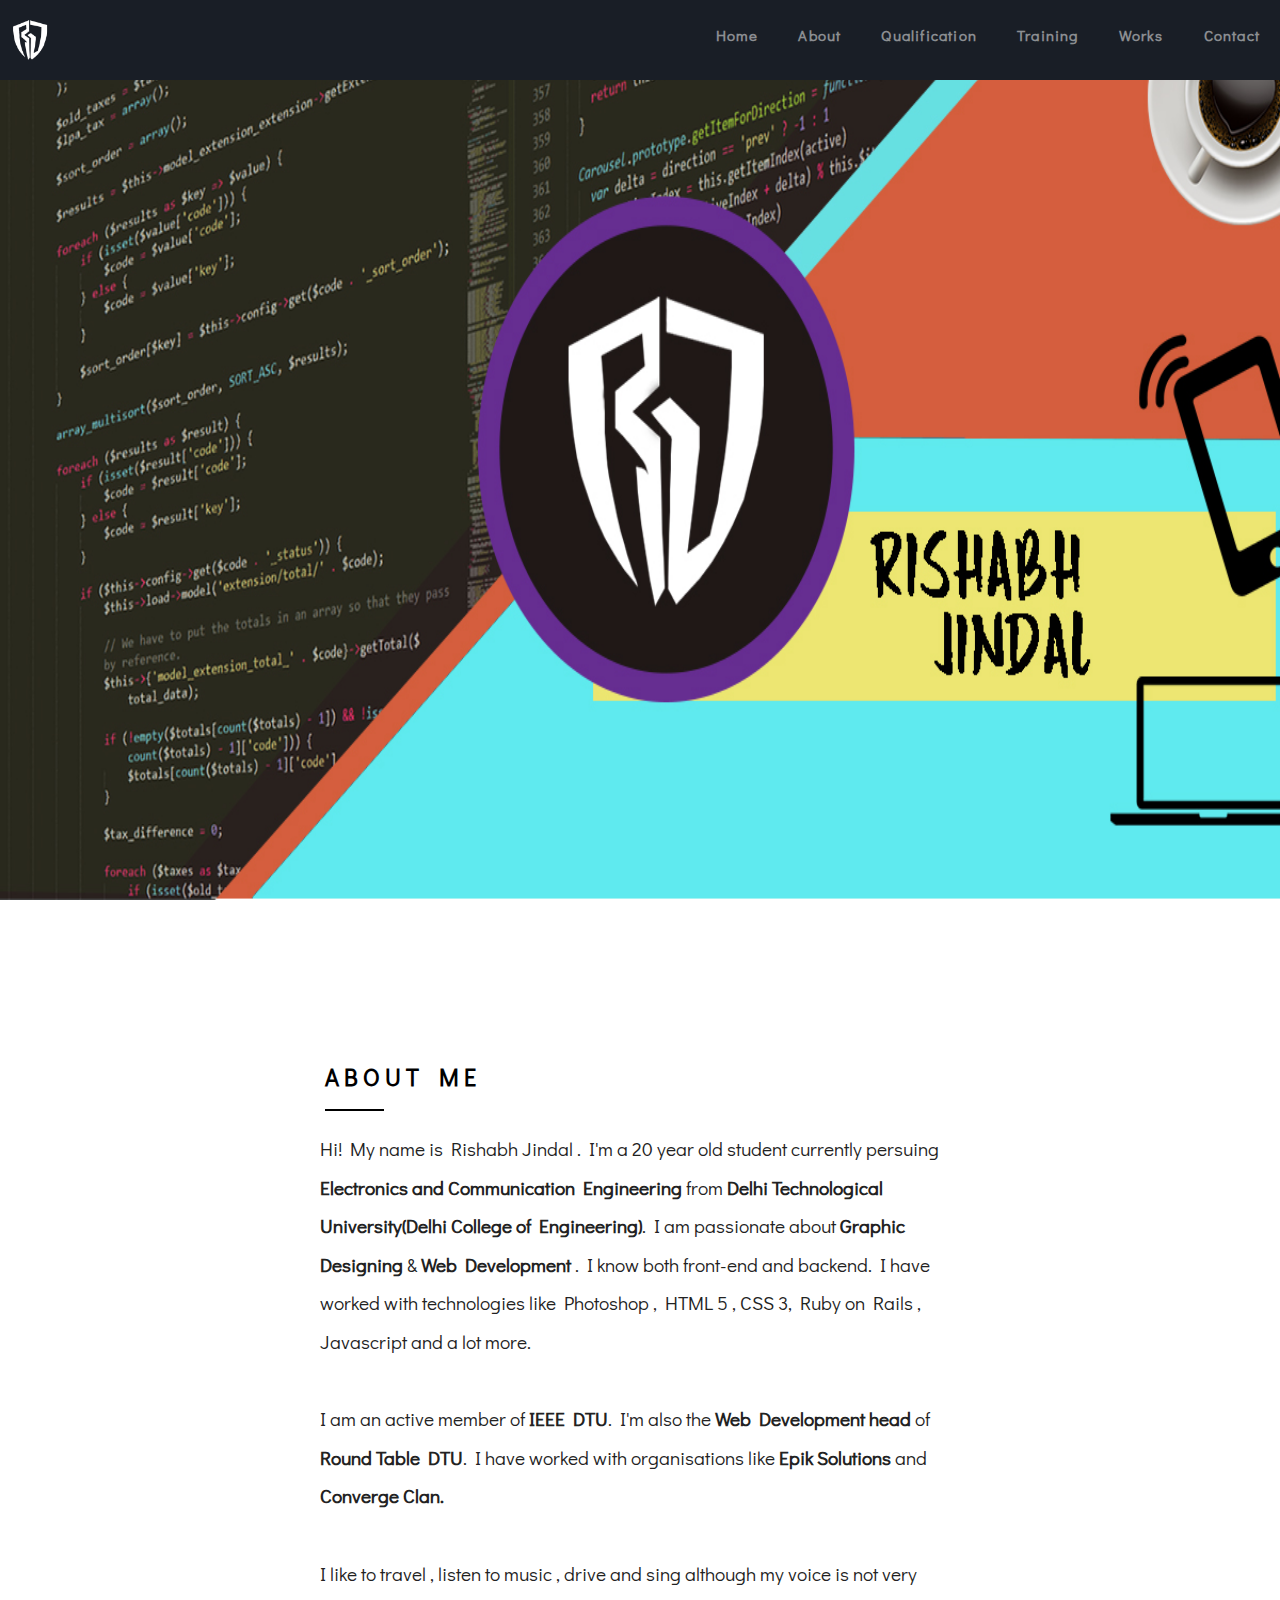
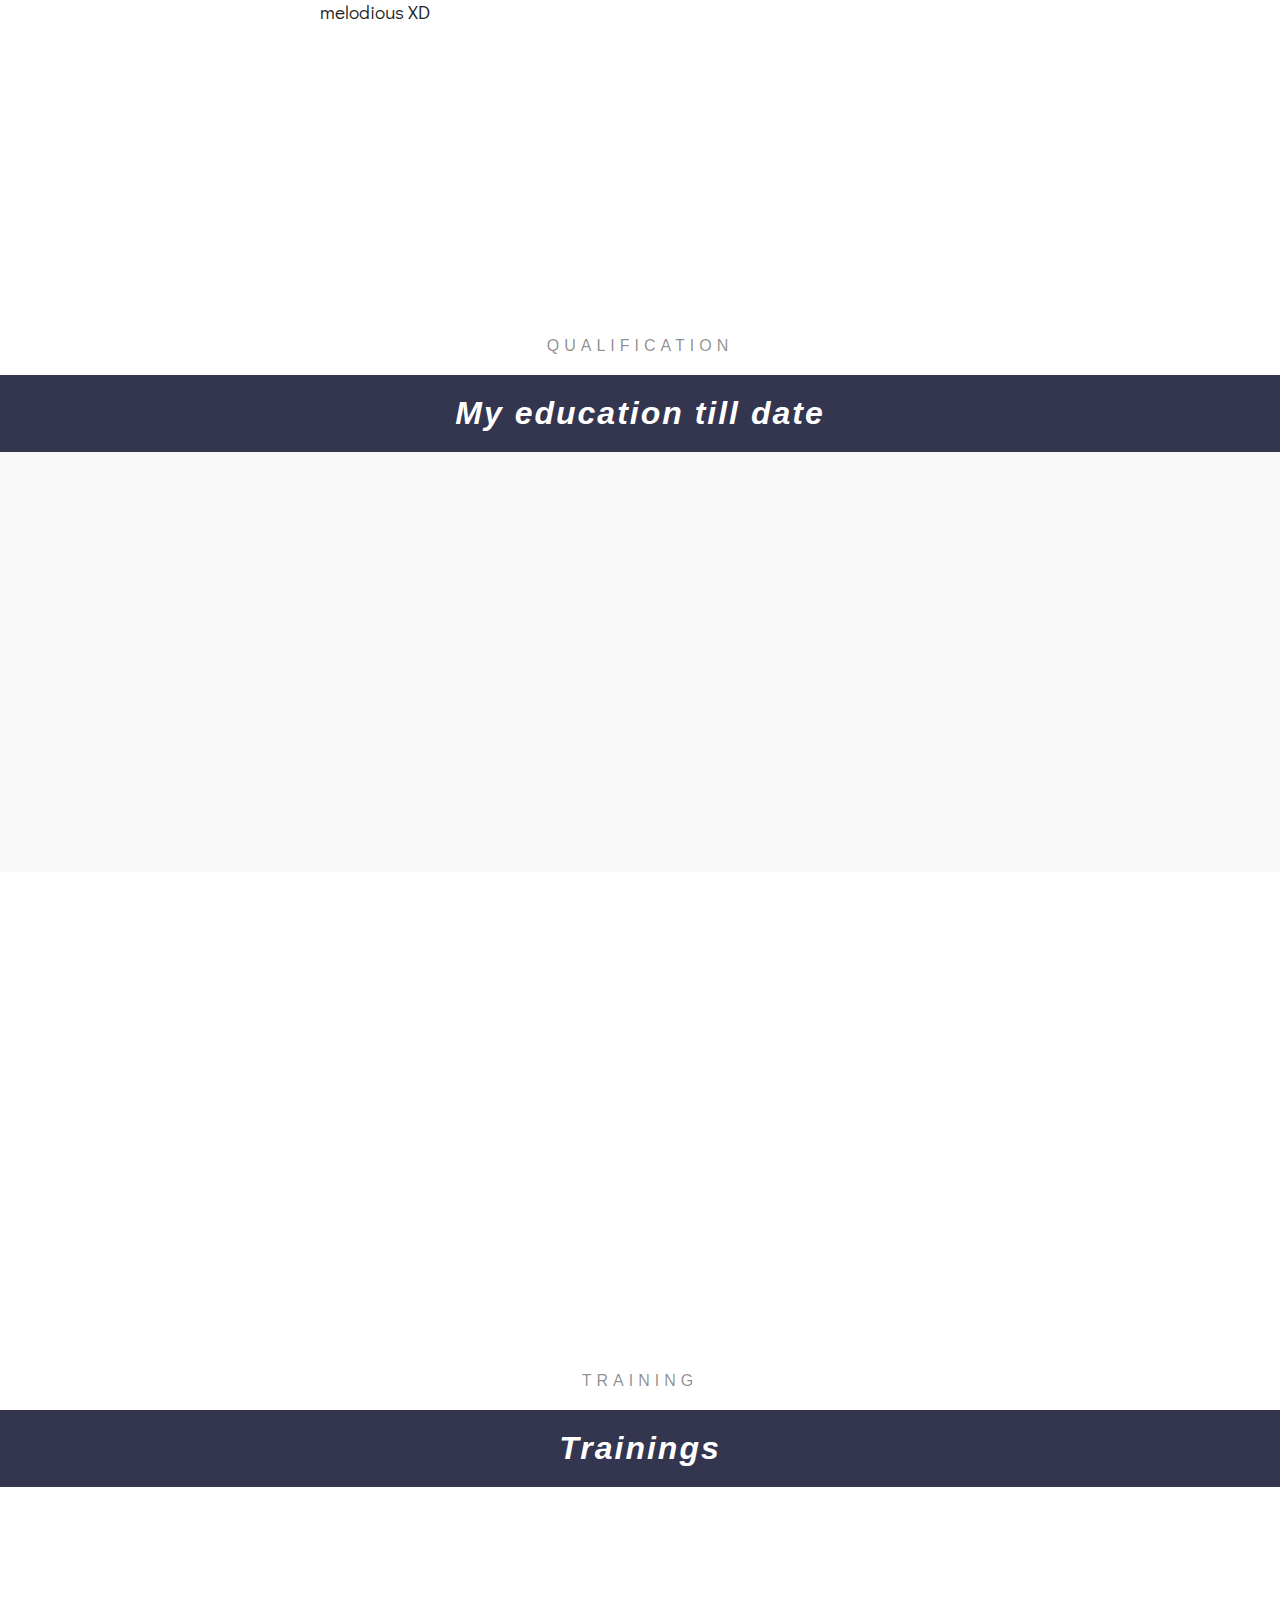
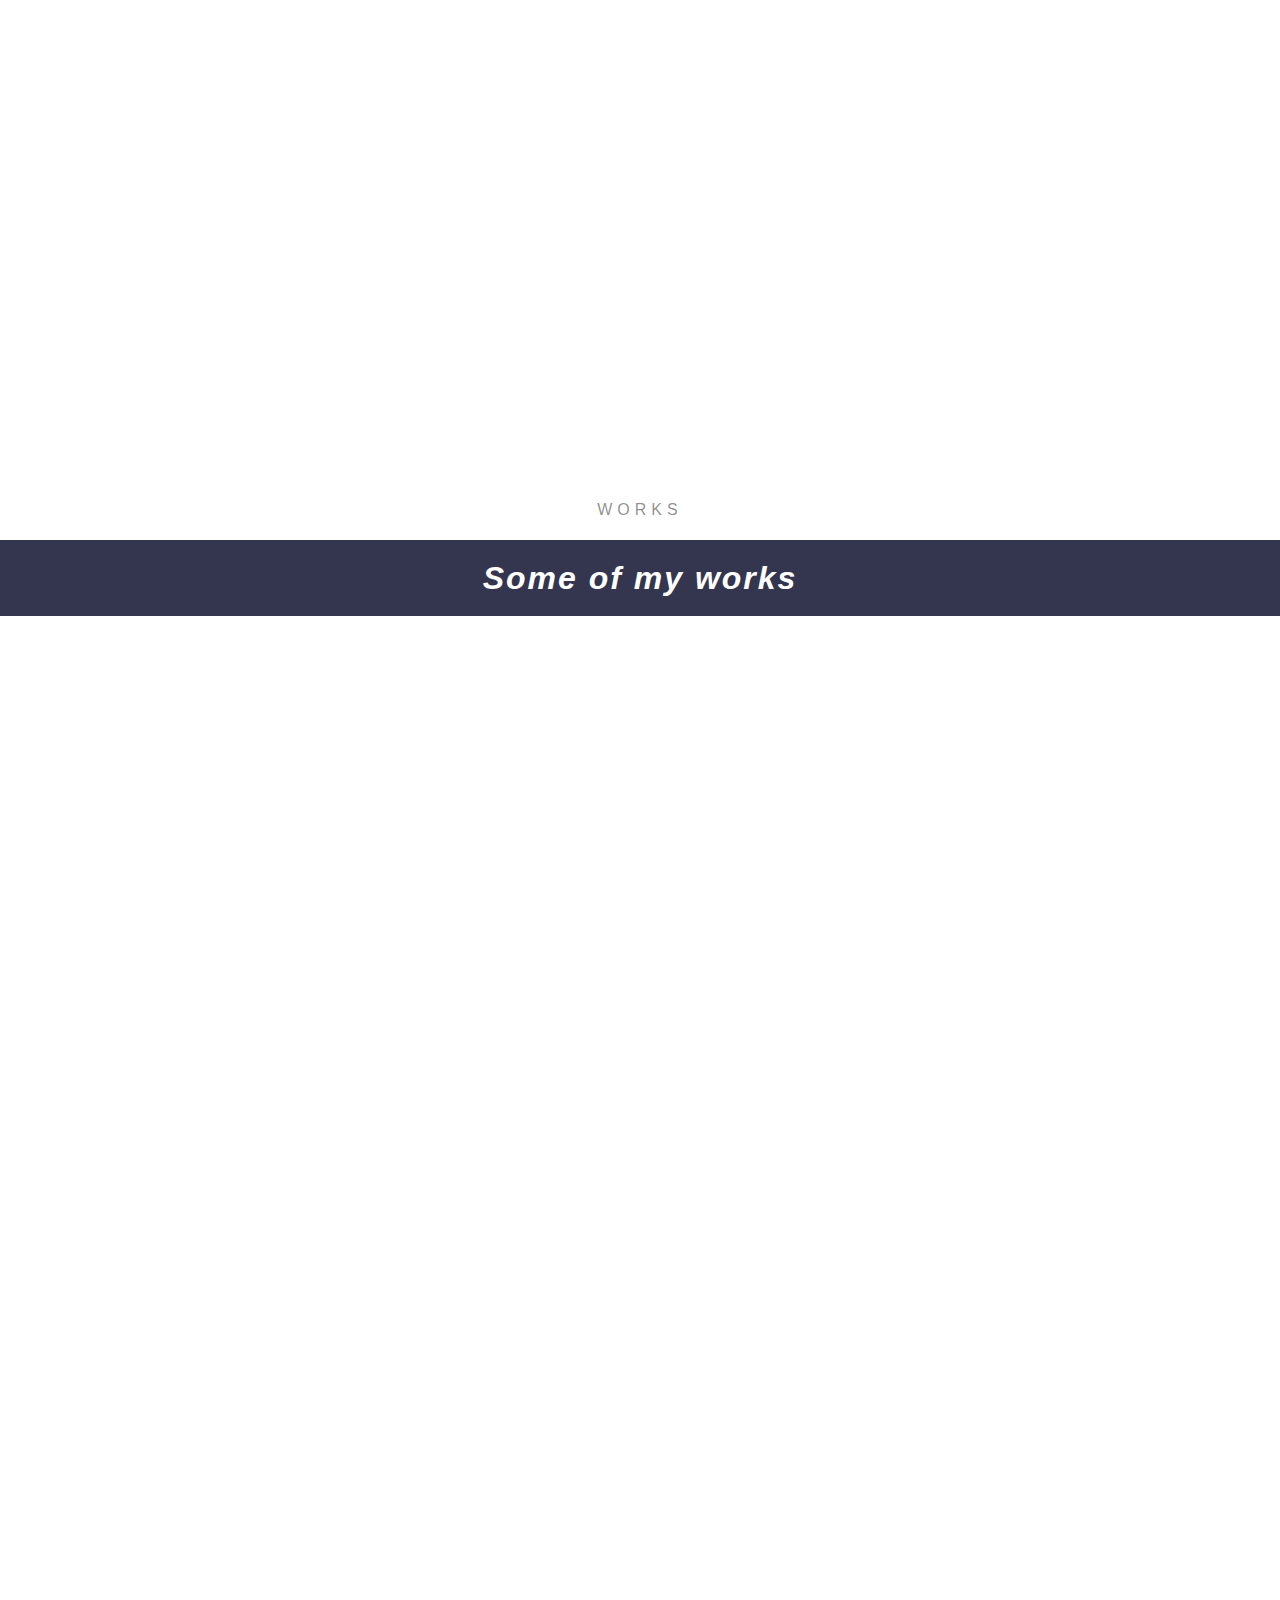
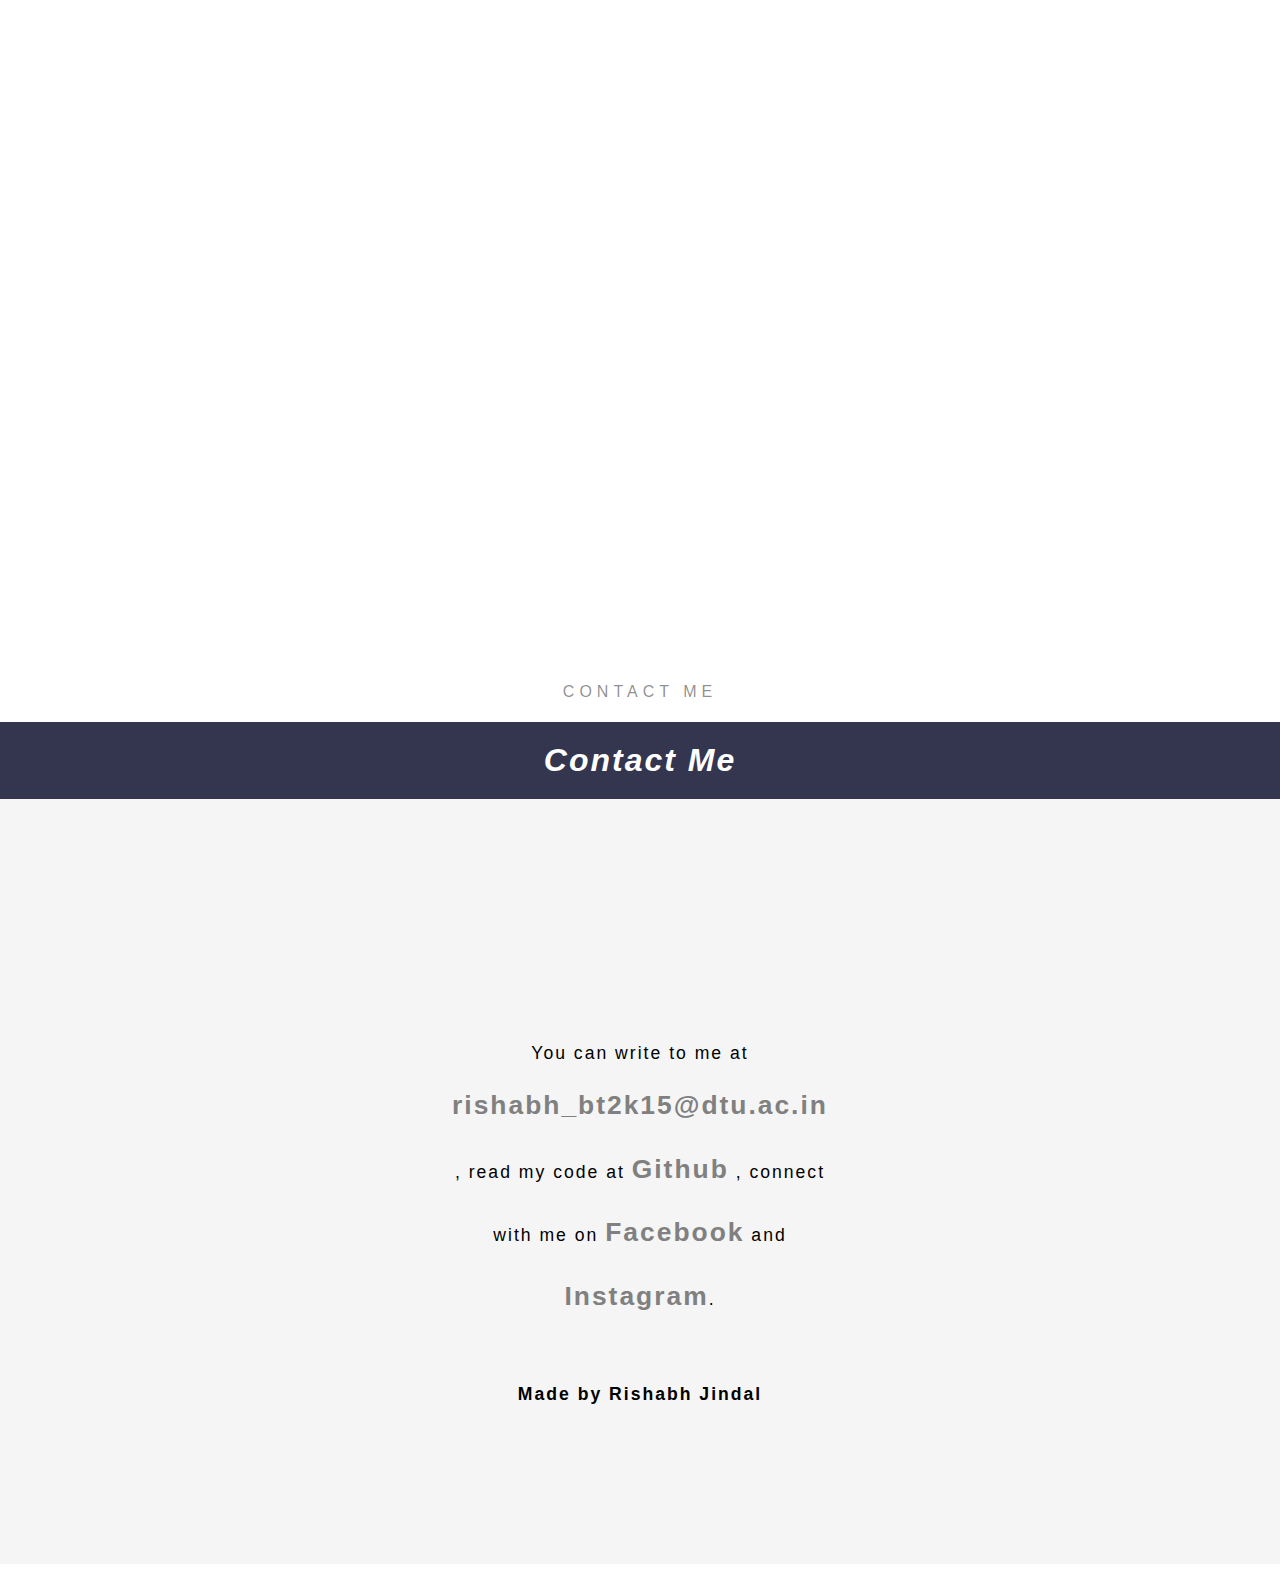
<file: index.html>
<!DOCTYPE html>
<html>
<head>
	<link rel="stylesheet" type="text/css" href="css/style.css">
	<title>Rishabh Jindal</title>
	<link rel="stylesheet" href="https://cdnjs.cloudflare.com/ajax/libs/animate.css/3.5.2/animate.min.css">
	<link href="https://fonts.googleapis.com/css?family=Didact+Gothic|Lato:300,700,900" rel="stylesheet">

	<meta name="viewport" content="width=device-width, initial-scale=1.0">



</head>

<body>
	<header id="body-header">
			<nav id="navbarr">

				 <img id="logo" src="images/rjlogo.png"> 

				<ul class="menu-items" >

					<li>
						<a class="scroll" href="#first">Home</a> 
					</li>
					<li>
						<a class="scroll" href="#right-half">About</a> 
					</li>
					<li>
						<a class="scroll" href="#qualification">Qualification</a> 
					</li>
					<li>
						<a class="scroll" href="#training-section">Training</a> 
					</li>
					<li>
						<a class="scroll" href="#work-section">Works</a> 
					</li>
					<li>
						<a class="scroll" href="#contact">Contact</a> 
					</li>
					
					
				</ul>


				<img id="burger-nav" src="images/burger.png"> 


			</nav>
		</header>

	<section id="first">
		<img src="images/portfolio.jpg">
		
		<!-- <div id="intro" class="animated wow fadeIn">HI, I’M RISHABH JINDAL</div> -->
	</section>
	<section id="second">
	<div id="first">
		<!-- <div id="left-half">
			<p id="p1">"Hello People."</p>
			<p id="p2" class="animated wow fadeInLeft">Design. Code. Travel. Music. Driving. Math.</p>
			<p id="p3" class="animated wow fadeInUp">Hey there! I am using web to tell you who I am . My name is Rishabh Jindal and I'm a twenty year old guy learning web designing , Java , Rails and Electronics. </p>
		</div> -->
		<div id="right-half">
			<p id="p4">About Me</p>
			<hr class="black">

			<p id="about">Hi! My name is Rishabh Jindal . I'm a 20 year old student currently persuing <b>Electronics and Communication Engineering</b> from <b>Delhi Technological University(Delhi College of Engineering)</b>. I am passionate about <b>Graphic Designing</b> &amp; <b>Web Development</b> . I know both front-end and backend. I have worked with technologies like Photoshop , HTML 5 , CSS 3, Ruby on Rails , Javascript and a lot more. 
			</p>
			<p id="about"> I am an active member of <b>IEEE DTU</b>. I'm also the <b>Web Development head</b> of <b>Round Table DTU</b>. I have worked with organisations like <b>Epik Solutions</b> and <b>Converge Clan.</b> </p>

			<p id="about">I like to travel , listen to music , drive and sing although my voice is not very melodious XD</p>
			
		</div>
	</div>	
	</section>
	<section id="qualification-section">
		<div id="qualification">
			<div class="heading">QUALIFICATION</div>
			<div class="heading-below">My education till date</div>


			<div id="education-container">
				
				
					<div id="dtu" class="animated wow fadeInUp">

						<div class="edu-text">
							Delhi Technological University	
							<!-- <p id="extra-dark">Delhi Technological University</p> -->
							<!-- <p>B.Tech in Electronics </p>
							<p id="time-education">2015-2019</p> -->
							<div class="edu-para">
								<div class="bullet">
									B.Tech in Electronics
								</div>
								<div class="bullet">
									2015-2019
								</div>
							</div>
						</div>
					</div>
					
				
				<div id="montfort" class="animated wow fadeInUp">
					<div class="edu-img-2">
					</div>
					<div class="edu-text">

							Montfort Sr. Sec. School
						<!-- <p id="extra-dark">Montfort Sr. Sec. School</p>
							<p>Senior Secondary </p>
							<p>2001-2015</p> -->
							<div class="edu-para">
								<div class="bullet">
									Senior Secondary 
									
								</div>
								<div class="bullet">
									2001-2015
								</div>
							</div>
					</div>
				</div>
				
			</div>	
		</div>
	</section>
	<section id="training-section">
		<div id="training">
			<div class="heading">TRAINING</div>
			<div class="heading-below">Trainings</div>
			<div id="section-container">
				<div id="java-box" class="animated wow fadeInRight">
					<p id="inside-box-1">WEB DEVELOPMENT</p>
					<p id="inside-box-2">
						HTML and CSS,Inheritance in CSS,Dynamic checking,Debugging and Experimentation,Media Queries, JavaScript,JQuery,Libraries,Bootstrap / Materialize,Git, GitHub ,Ruby, Rails, Authorization and Authentication, AJAX in Rails and APIs
					</p>
				</div>
				<div id="rails-box" class="animated wow fadeInLeft">
					<p id="inside-box-1">DATA STRUCTURES</p>

					<p id="inside-box-2">
						Logic Building,Flowcharts and Pseudocode,Basic Java syntax,Loops,Functions,Arrays,Recursion, Complexity Analysis,
						Object Oriented Programming,Linked Lists,Stacks and Queues,Trees, Advanced Data Structures and Dynamic Programming
					</p>
				</div>
			</div>
		</div>
	</section>
	<section id="work-section">
			<div class="heading">WORKS</div>
			<div class="heading-below">Some of my works</div>


			<div class="works-list "> 
				<div id="work-item" class="animated wow fadeInLeft">

					<div id="photoshop">
						

					</div>

					<div class="edu-text">
							<div id="work-text">PHOTOSHOP</div>
							<p id="work-para">I have made posters and logos for companies like EZ Charters , Heels and Jeans during my internship at Epik solutions. I often spend time with photoshop in my free time.</p>
<!-- 							<button id="event-info">Explore More</button>
 -->
					</div>

					<a href="https://rishabh97.github.io/photoshop">

						<button id="event-info">
							View Work
						</button>

					</a>



					
				</div>





				<div id="work-item" class="animated wow fadeInUp">

					<div id="epikso">
						

					</div>
					<div id="work-text">
							EPIK SOLUTIONS- Internship
					</div>

					<div id="work-para">
						I worked at Epik Solutions , a US based startup , in the winter of 2017 as a graphic design and front-end intern. During my internship, I worked on tasks like designing and coding the front-end for EZ Charters. I made a lot of posters for them too. Also , I made the Let's Socialize and We Accept section of Heels and Jeans. 
					</div>

				</div>




				<div id="work-item" class="animated wow fadeInRight">

					<div id="roundtable">
						

					</div>


					<div class="edu-text">
							<p id="work-text">ROUND TABLE DTU</p>
							<p id="work-para">I am one of the core team member of Round Table DTU. I mentored the members of the society and created the Events and Activities page of their website.</p>
<!-- 							<button id="event-info">Explore More</button>
 -->
					</div>

					<a href="https://rishabh97.github.io/roundtable">

						<button id="event-info">
							View Page
						</button>

					</a>



					
					
				</div>




				<div id="work-item" class="animated wow fadeInRight">

					<div id="countdown">
						

					</div>



					<div class="edu-text">
							<p id="work-text">BIRTHDAY COUNTDOWN</p>
							<p id="work-para">This is a countdown to my birthday. I have made it in HTML , CSS and JS.</p>
<!-- 							<button id="event-info">Explore More</button>
 -->
					</div>

					<a href="https://rishabh97.github.io/birthdaycountdown">

						<button id="event-info">
							View Page
						</button>

					</a>

					
				</div>
				



				<div id="work-item" class="animated wow fadeInRight">

					<div id="techfest">
						

					</div>
					

					<div class="edu-text">
							<p id="work-text">INVICTUS- TECHFEST'18</p>
							<p id="work-para">This is the website showcasing all the events of Round Table in the technical fest of DTU .</p>
<!-- 							<button id="event-info">Explore More</button>
 -->
					</div>

					<a href="https://rishabh97.github.io/techfest">

						<button id="event-info">
							View Page
						</button>

					</a>
					
				</div>




			</div>





	</section>
	<section id="contact">
			<div class="heading">CONTACT ME</div>
			<div class="heading-below">Contact Me</div>

			<div id="contact-writeup-1">
			<div id="scroll-top" class="animated wow rotateIn"><a href="#">.</a></div>
			<p>You can write to me at <a href="mailto:rishabh_bt2k15@dtu.ac.in "><span id="under-contact">rishabh_bt2k15@dtu.ac.in </span></a> , read my code at <a href="https://github.com/Rishabh97"><span id="under-contact">Github</span></a> , connect with me on <a href="https://www.facebook.com/rishabh.jindal.7"><span id="under-contact">Facebook</span></a> and <a href="https://www.instagram.com/rishabhjindal97/"><span id="under-contact">Instagram</span></a>.</p>

			<p id="tag">Made by Rishabh Jindal</p>

			</div>
		

	</section>


	<script src="https://ajax.googleapis.com/ajax/libs/jquery/3.1.0/jquery.min.js"></script>
	<script src="js/script.js"></script>


	<script src="https://cdnjs.cloudflare.com/ajax/libs/jquery/3.2.1/jquery.min.js"></script>
	<script src="https://cdnjs.cloudflare.com/ajax/libs/wow/1.1.2/wow.min.js" type="text/javascript"></script>
	<script>
              new WOW().init();
    </script>
</body>
</html>
</file>
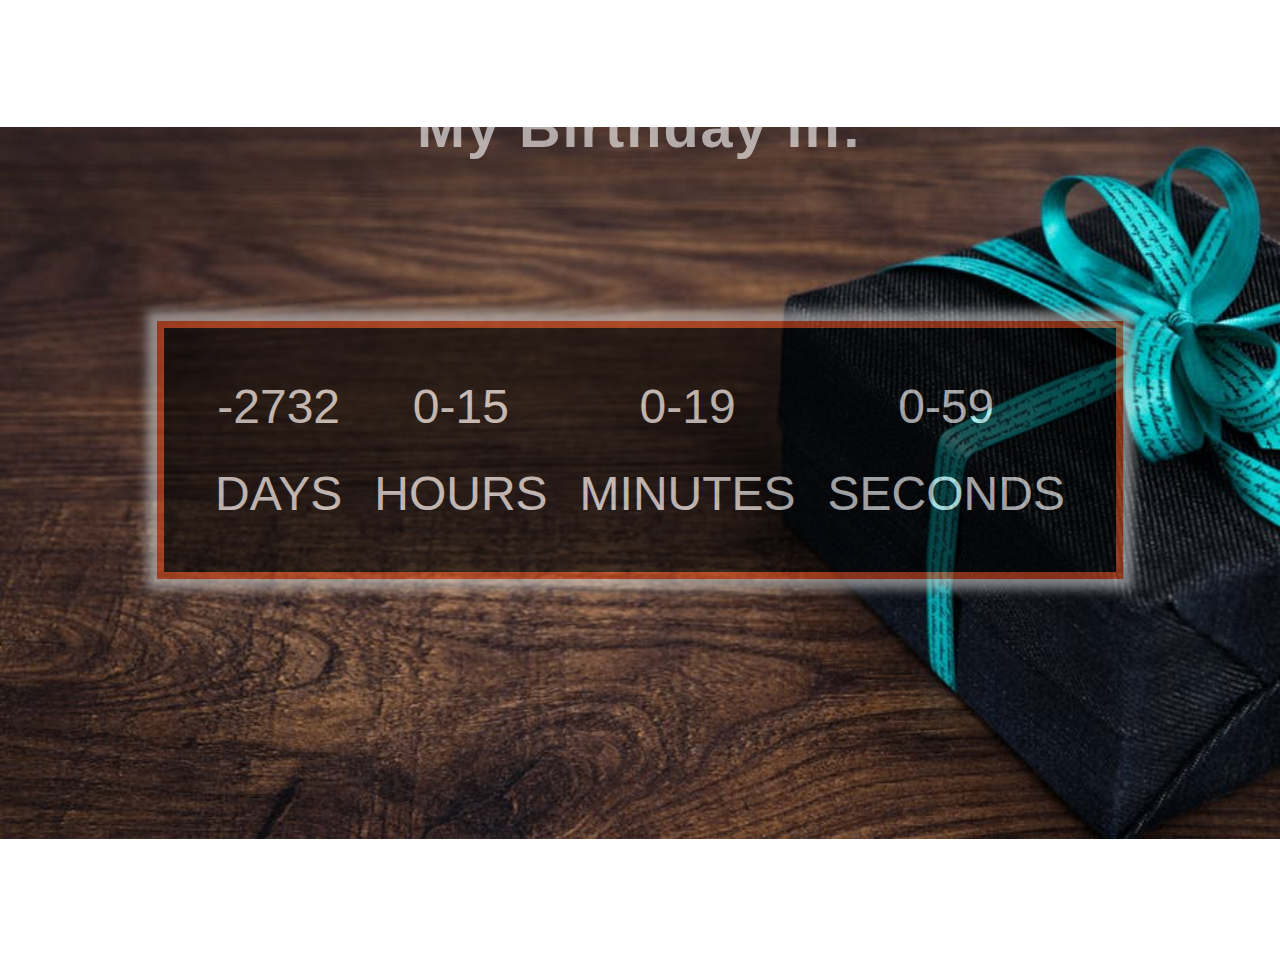
<file: birthdaycountdown/index.html>
<!DOCTYPE html>
<html>
<head>
	<title>Countdown Timer</title>
		<link rel="stylesheet" type="text/css" href="style.css">

</head>
<body>
<div id="black-box">

	<div id="para">
		<p>My Birthday in:</p>
	</div>
	

	<table class="countdownContainer" cellspacing="30">
		<tr class="info">
			<td id="days">20</td>
			<td id="hours">10</td>
			<td id="minutes">55</td>
			<td id="seconds">25</td>
		</tr>

		<tr class="info">
			<td>DAYS</td>
			<td>HOURS</td>
			<td>MINUTES</td>
			<td>SECONDS</td>
		</tr>
	</table>




	<script src="https://cdnjs.cloudflare.com/ajax/libs/jquery/3.2.1/jquery.min.js"></script>
	<script src="script.js"></script>
</div>
</body>
</html>
</file>
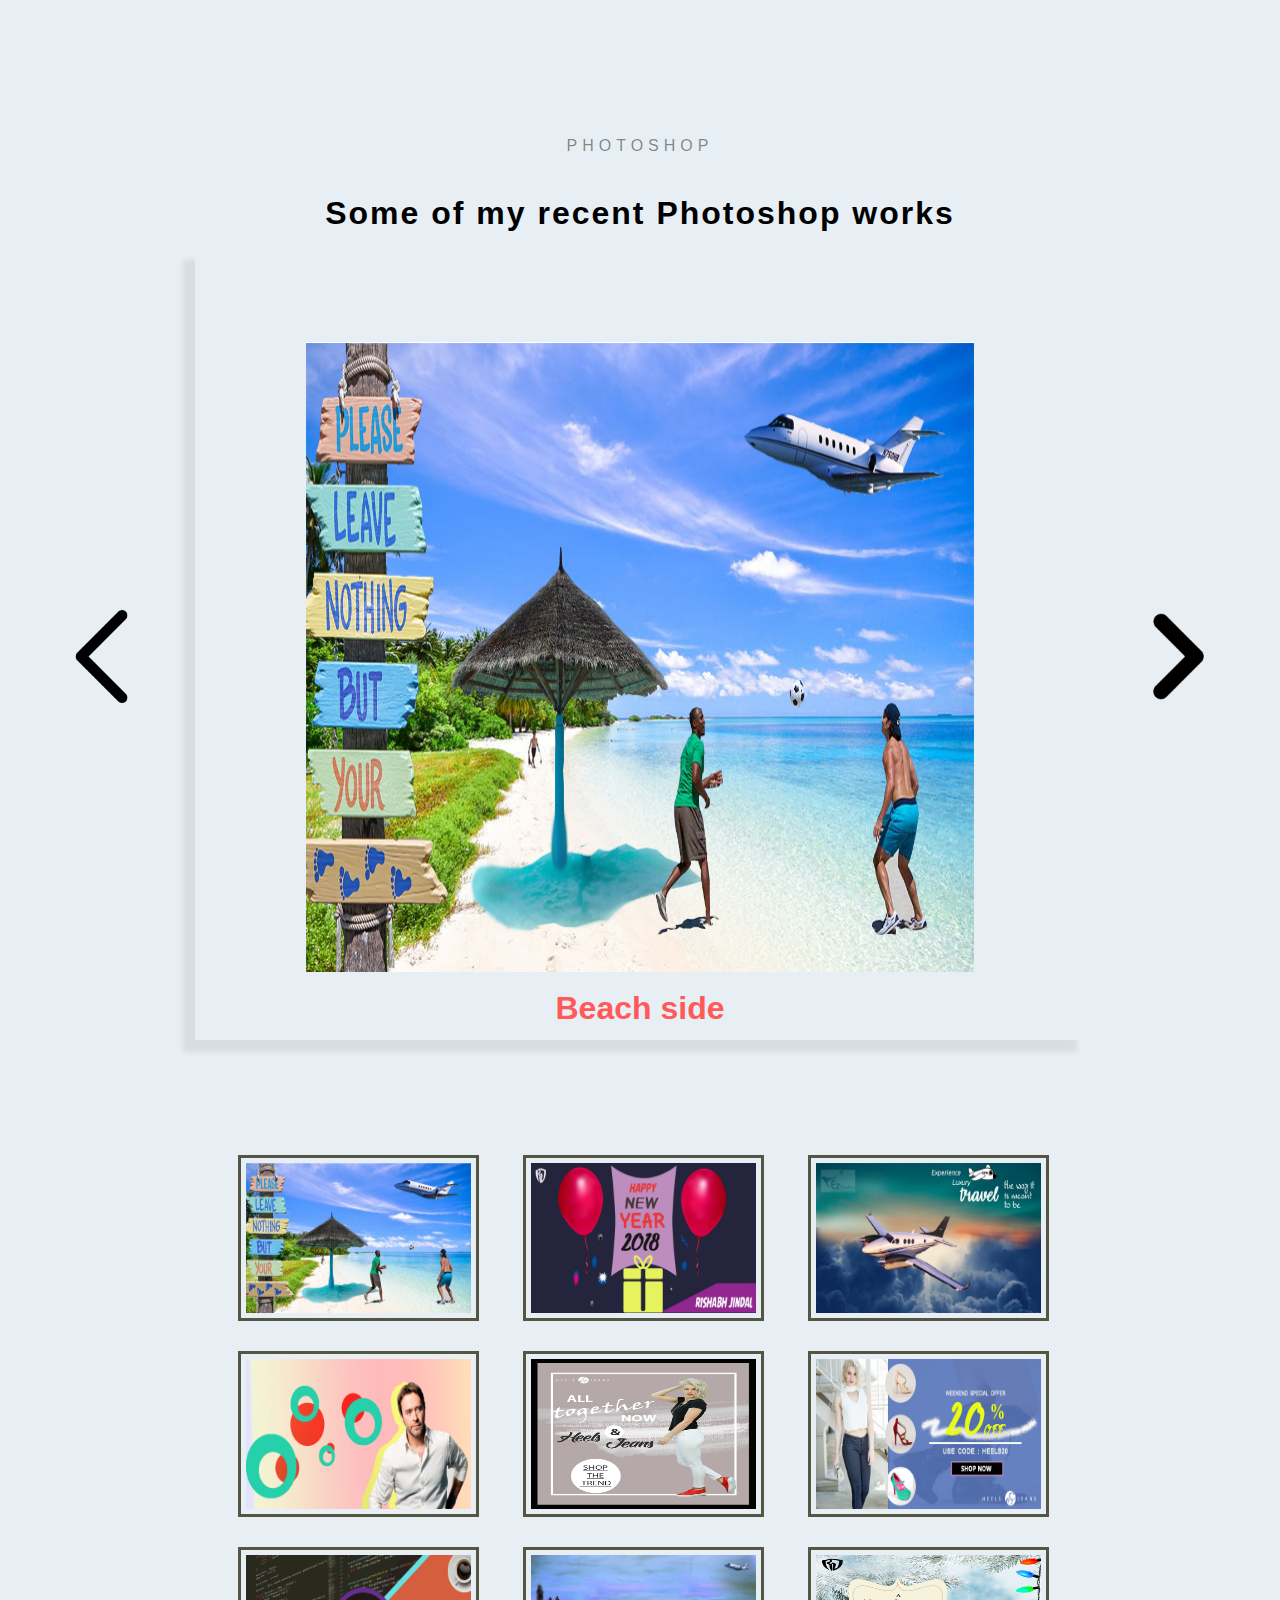
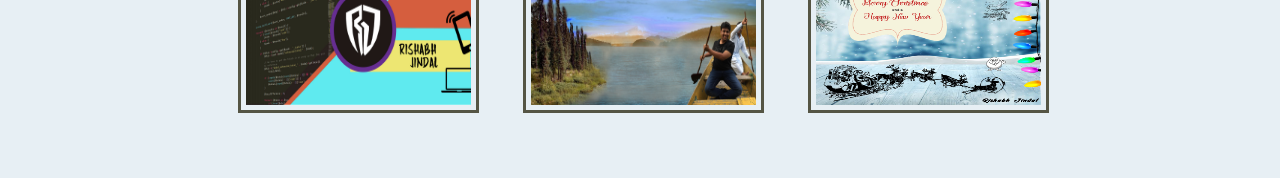
<file: photoshop/index.html>
<!DOCTYPE html>
<html>
<head>
	<link rel="stylesheet" type="text/css" href="style.css">
	<title>Photoshop</title>
</head>
<body>

			<div class="heading">PHOTOSHOP</div>
			<div class="heading-below">Some of my recent Photoshop works</div>
	<section id="images-slideshow">
		<div id="left">
<!-- 			<a id="photos-1" href="#" onclick="changeImage(-1); return false;"></a>
 -->							
		</div>

		<div id="box">
			
		
			<img src="images/1.jpg" id="slideshow">
		

			<div id="caption">
			Beach side
			</div>
		</div>
		
		<div id="right">
			<!-- <a id="photos-2" href="#" onclick="changeImage(1); return false;"></a>	 -->
		</div>

	</section>
	<section>
		<ul class="thumbnails">
		<li>
			<a href="images/1.jpg">
			
					<img src="images/1.jpg">
				
			</a>
		</li>

		<li>
			<a href="images/newyearrj.jpg">
			
					<img src="images/newyearrj.jpg">
				
			</a>
		</li>

		<li>
			<a href="images/3.jpg">
			
					<img src="images/3.jpg">
				
			</a>
		</li>

		<li>
			<a href="images/4.jpg">
			
					<img src="images/4.jpg">
				
			</a>
		</li>
		<li>
			<a href="images/5.jpg">
			
					<img src="images/5.jpg">
				
			</a>
		</li>

		<li>
			<a href="images/6.jpg">
			
					<img src="images/6.jpg">
				
			</a>
		</li>

		<li>
			<a href="images/7.jpg">
			
					<img src="images/7.jpg">
				
			</a>
		</li>

		<li>
			<a href="images/8.jpg">
			
					<img src="images/8.jpg">
				
			</a>
		</li>

		<li>
			<a href="images/9.jpg">
			
					<img src="images/9.jpg">
				
			</a>
		</li>
	</ul>
	</section>

	
	<div class="lightbox" data-state="hidden">
	<div class="lightbox-container">
		
		<div class="lightbox-content">
			<img class="lightbox-img" alt="">
		</div>

		<button class="btn-close">CLOSE</button>
	</div>
	</div>


		<script src="https://cdnjs.cloudflare.com/ajax/libs/jquery/3.2.1/jquery.min.js"></script>

	<script src="script.js"></script>
</body>
</html>
</file>
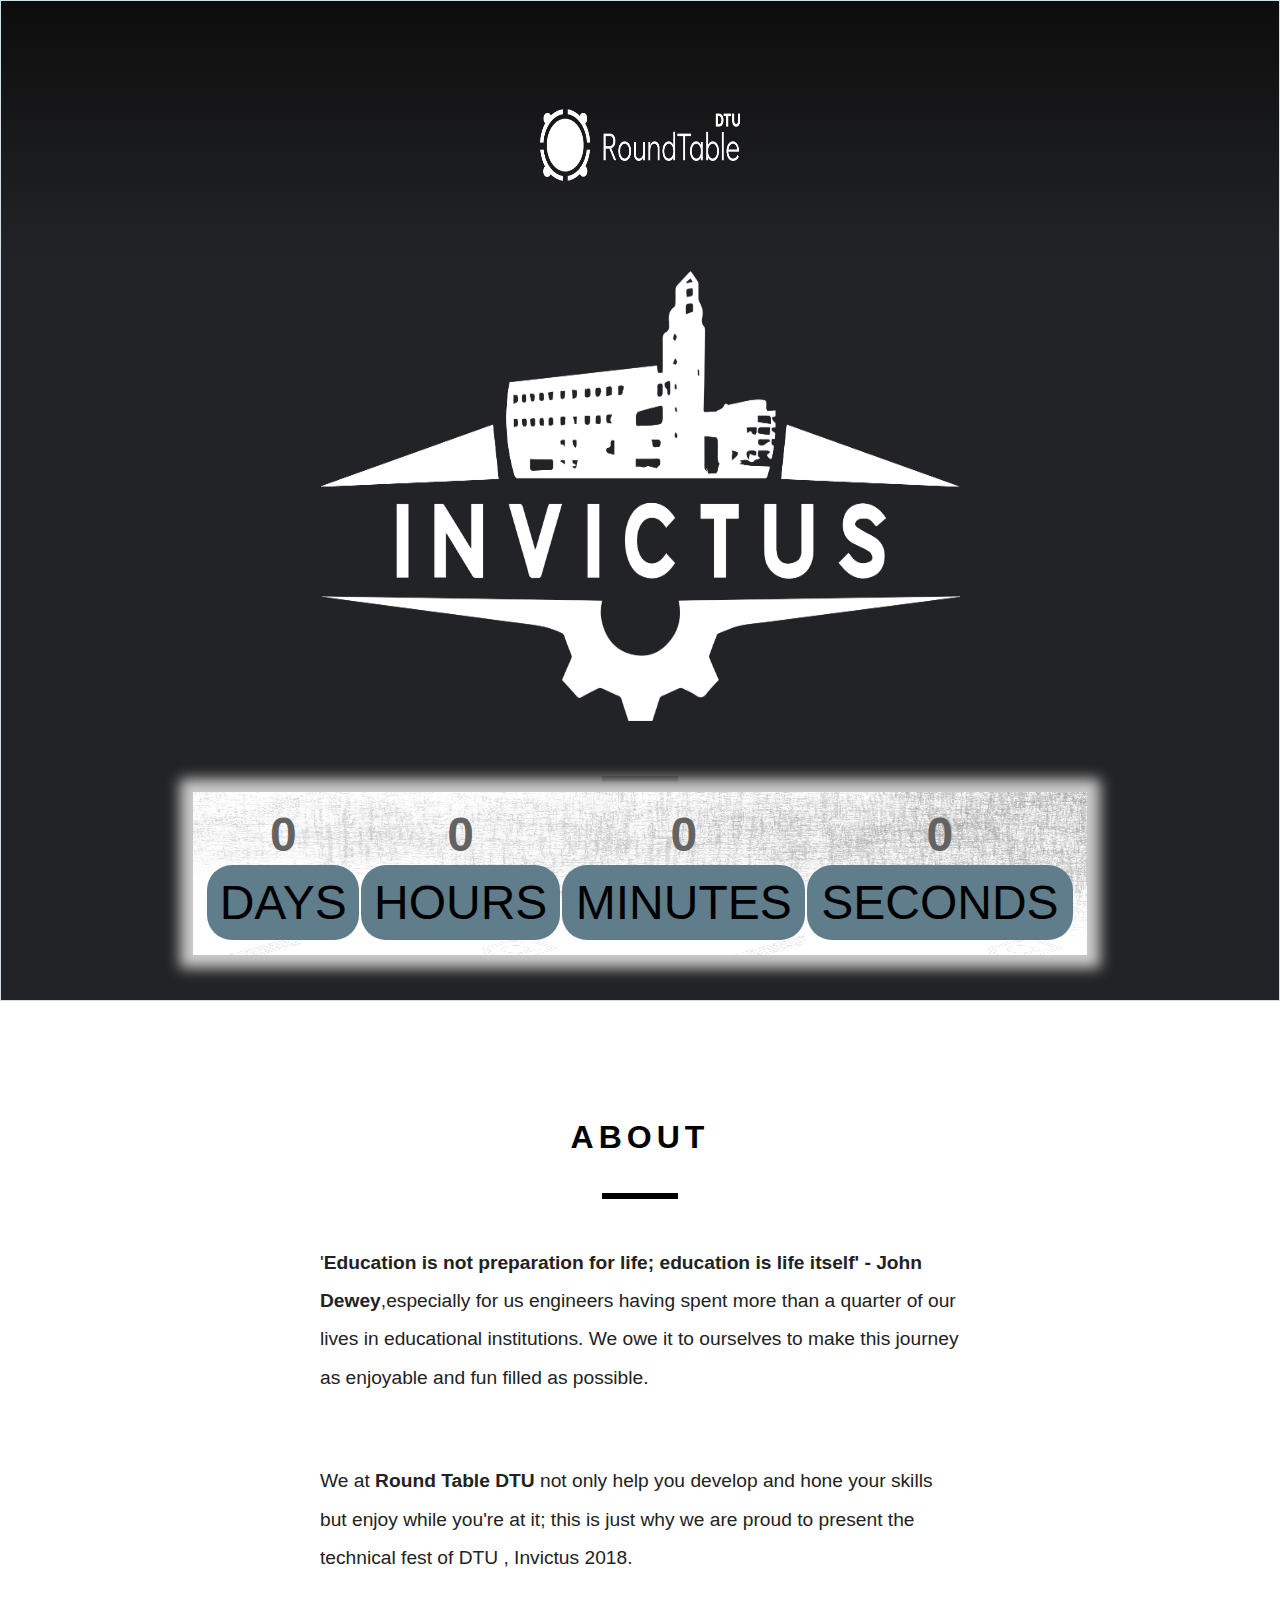
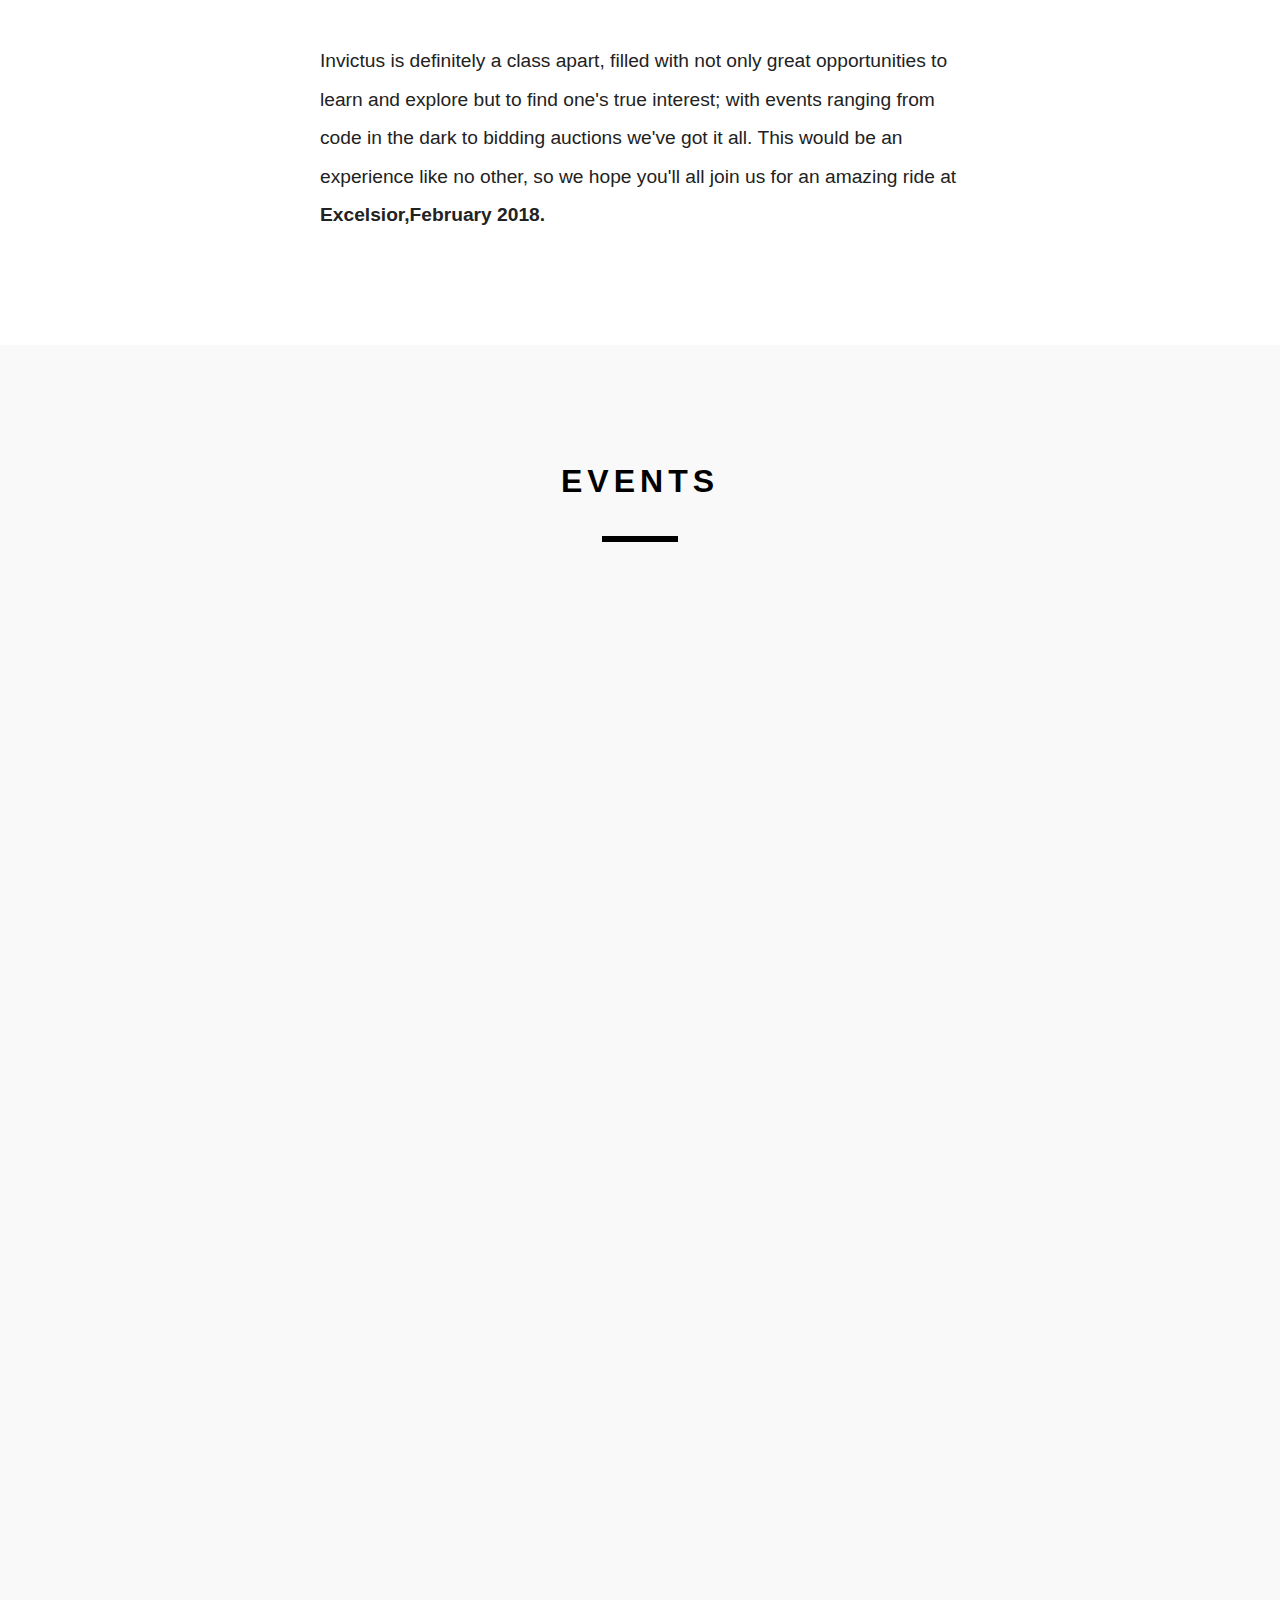
<file: techfest/index.html>
<!DOCTYPE html>
<html>
<head>
	<link rel="stylesheet" type="text/css" href="css/style.css">

	<title>Techfest</title>
		<meta name="viewport" content="width=device-width, initial-scale=1.0">

</head>
<body>



	<section id="main-section">
		<div id="logos-container">
			 <img class="rt" src="images/rtlogo.png">
			 <!-- <img class="sr" src="images/sr.png"> -->
		</div>
		<p id="heading"><img class="one" src="images/2.png"></p>
		<hr class="black">

<!-- 		<p id="heading-below">Lorem Ipsum is simply dummy text of the printing and typesetting industry.</p>
 -->
		<table class="countdownContainer" >
		
			
		<tr class="info">
			<td id="days" class="test-1">20</td>
			<td id="hours" class="test-1">10</td>
			<td id="minutes" class="test-1">55</td>
			<td id="seconds" class="test-1">25</td>
		</tr>

		<tr class="info">
			<td id="test">DAYS</td>
			<td id="test">HOURS</td>
			<td id="test">MINUTES</td>
			<td id="test">SECONDS</td>

		</tr>

			</table>

	</section>
	<section id="about-section">
		<p id="heading">About</p>
			<hr class="black">

			<p id="about">&#39;<b>Education is not preparation for life; education is life itself&#39; - John Dewey</b>,especially for us engineers having spent more than a quarter of our lives
			in educational institutions. We owe it to ourselves to make this journey as
			enjoyable and fun filled as possible.

			</p>


			<p id="about">We at <b>Round Table DTU </b>not only help you develop and hone your skills but enjoy
				while you&#39;re at it; this is just why we are proud to present the technical fest of DTU , Invictus 2018.

			</p>

			<p id="about">
				Invictus is definitely a class apart, filled with not only
				great opportunities to learn and explore but to find one&#39;s true interest;
				with events ranging from code in the dark to bidding auctions we&#39;ve got it all.
				This would be an experience like no other, so we hope you&#39;ll all join us for an
				amazing ride at <b>Excelsior,February 2018.</b>
			</p>



	</section>
	<section id="events-section">
		<p id="heading">Events</p>
			<hr class="black">


			<div id="events-container">

				<div id="dtu" class="animated wow fadeInUp">
						<div class="edu-img-1">
							
						</div>
						<div class="edu-text">
							<p id="extra-dark">Code in the Dark</p>
							<p id="para"> Participants would be required to replicate an output but they won't be allowed to check the output of their code till the end of the event.</p>
							<a href="https://rishabh97.github.io/techfest/code">
							<button id="event-info-1">Explore More</button></a>
						</div>
				</div>
				
				<div id="dtu" class="animated wow fadeInUp">
						<div class="edu-img-2">
						</div>
						<div class="edu-text">
							<p id="extra-dark">Eureka- The technical exhibition</p>
							<p id="para">An open for all technical exhibition.Participants would be required to represent their projects to evaluators.</p>

<a href="https://rishabh97.github.io/techfest/presentation">
							<button id="event-info-2">Explore More</button></a>						</div>
				</div>

				<div id="dtu" class="animated wow fadeInUp">
						<div class="edu-img-3">

						</div>
						<div class="edu-text">
							<p id="extra-dark">Canvas-Poster Design</p>
							<p id="para">Get your creative juices flowing and let loose the artist within you for our poster design competition.</p>
<a href="https://rishabh97.github.io/techfest/poster">
							<button id="event-info-3">Explore More</button></a>
						</div>
				</div>

				<div id="dtu" class="animated wow fadeInUp">
						<div class="edu-img-4">
						</div>
						<div class="edu-text">
							<p id="extra-dark">Stratagem-The Case Competition</p>
							<p id="para">1 line about the event </p>
<a href="https://rishabh97.github.io/techfest/casestudy">
							<button id="event-info-4">Explore More</button></a>
						</div>
				</div>

				<div id="dtu" class="animated wow fadeInUp">
						<div class="edu-img-5">
						</div>
						<div class="edu-text">
							<p id="extra-dark">Bid It- IPL Auction</p>
							<p id="para">3,2,1...SOLD! Feel the ntensity of a bidding match and love for cricket all while buying your own IPL team.</p>
<a href="https://rishabh97.github.io/techfest/auction">
							<button id="event-info-5">Explore More</button></a>						</div>
				</div>

				<div id="dtu" class="animated wow fadeInUp">
						<div class="edu-img-6">
						</div>
						<div class="edu-text">
							<p id="extra-dark">Quizzards</p>
							<p id="para">An opportunity for you to bring those countless hours at malls to some use and show off your knowledge about brands at our exciting rac against time quizzing event.</p>
<a href="https://rishabh97.github.io/techfest/logos">
							<button id="event-info-6">Explore More</button></a>						</div>
				</div>
			</div>



	</section>
	




	<script src="https://ajax.googleapis.com/ajax/libs/jquery/3.1.0/jquery.min.js"></script>
	<script src="script/script.js"></script>


	<script src="https://cdnjs.cloudflare.com/ajax/libs/jquery/3.2.1/jquery.min.js"></script>
	<script src="https://cdnjs.cloudflare.com/ajax/libs/wow/1.1.2/wow.min.js" type="text/javascript"></script>
	<script>
              new WOW().init();
    </script>
</body>
</html>
</file>
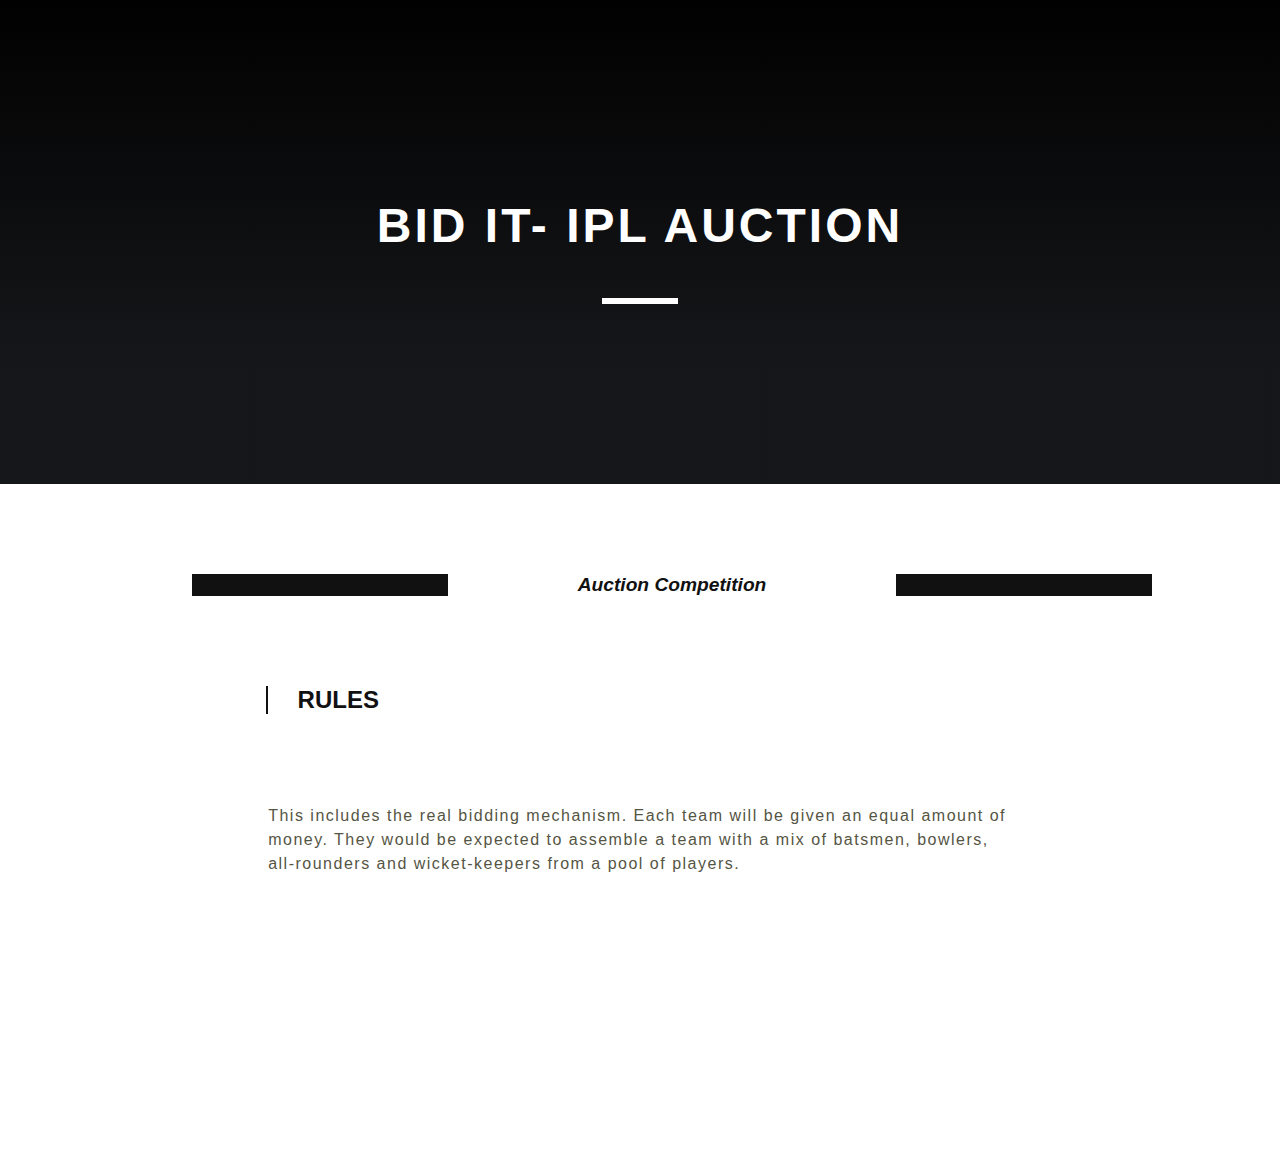
<file: techfest/auction/index.html>
<!DOCTYPE html>
<html>
<head>
	<title></title>
	<link rel="stylesheet" type="text/css" href="style.css">

	<meta name="viewport" content="width=device-width, initial-scale=1.0">
</head>
<body>
<section id="section-1">
	<p id="title">Bid It- IPL Auction</p>
				<hr class="black-1">

</section>
<section id="section-2">
	<h5>Auction Competition</h5>
	<h6>RULES</h6>
	<p id="rules">
	This includes the real bidding mechanism. Each team will be given an equal amount of money. They would be expected to assemble a team with a mix of batsmen, bowlers, all-rounders and wicket-keepers from a pool of players. 
	</p>

	<p id="rules" class="animated wow fadeInLeft">
		A list of all the players available for the auction, along with their base price and value points will be provided. Bidding for each player will begin at his base price. Team with the highest value points at the end of the auction would be declared as the winner. (If not cricket, same can be done for a pool of companies instead of a pool of players)
	</p>
</section>

<script src="https://cdnjs.cloudflare.com/ajax/libs/wow/1.1.2/wow.min.js" type="text/javascript"></script>
	<script>
              new WOW().init();
    </script>
</body>
</html>
</file>
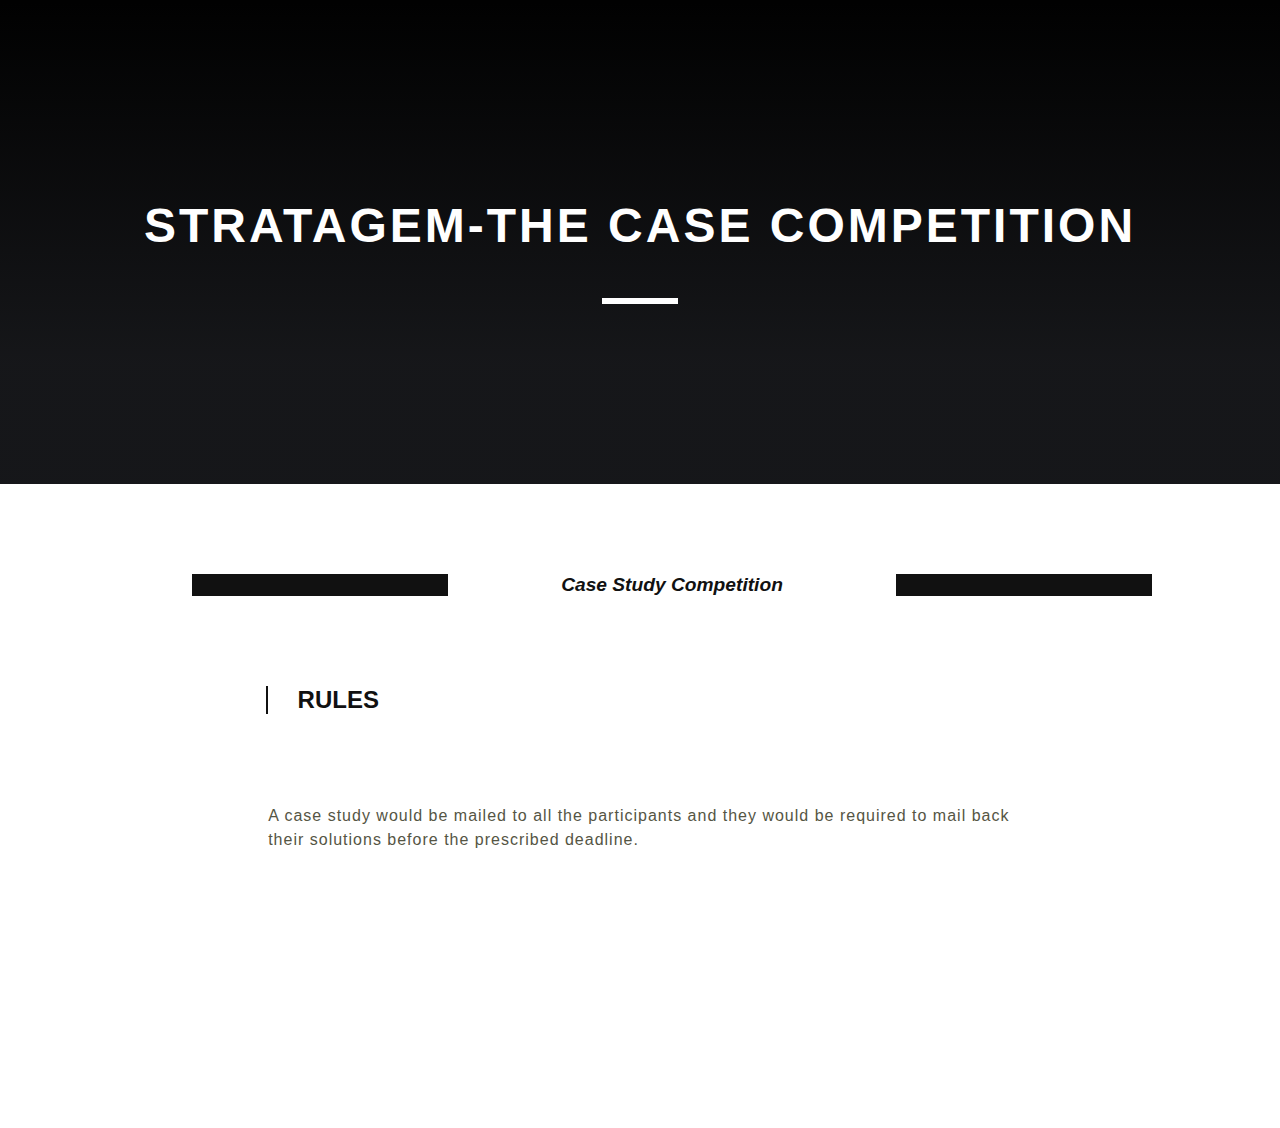
<file: techfest/casestudy/index.html>
<!DOCTYPE html>
<html>
<head>
	<title></title>
	<link rel="stylesheet" type="text/css" href="style.css">

	<meta name="viewport" content="width=device-width, initial-scale=1.0">
</head>
<body>
<section id="section-1">
	<p id="title">Stratagem-The Case Competition</p>
				<hr class="black-1">

</section>
<section id="section-2">
	<h5>Case Study Competition</h5>
	<h6>RULES</h6>

	<p id="rules" class="animated wow fadeInLeft">
	A case study would be mailed to all the participants and they would be required to mail back their solutions before the prescribed deadline. 
	</p>
	<p id="rules" class="animated wow fadeInLeft">
	Shortlisiting would be done, based on their solutions. The selected teams would be mailed another case and they would be required to present their solution to that case on the event day in front of the judges. The winners would be decided on the basis of scoring done by the judges.
	</p>
</section>
<script src="https://cdnjs.cloudflare.com/ajax/libs/wow/1.1.2/wow.min.js" type="text/javascript"></script>
	<script>
              new WOW().init();
    </script>

</body>
</html>
</file>
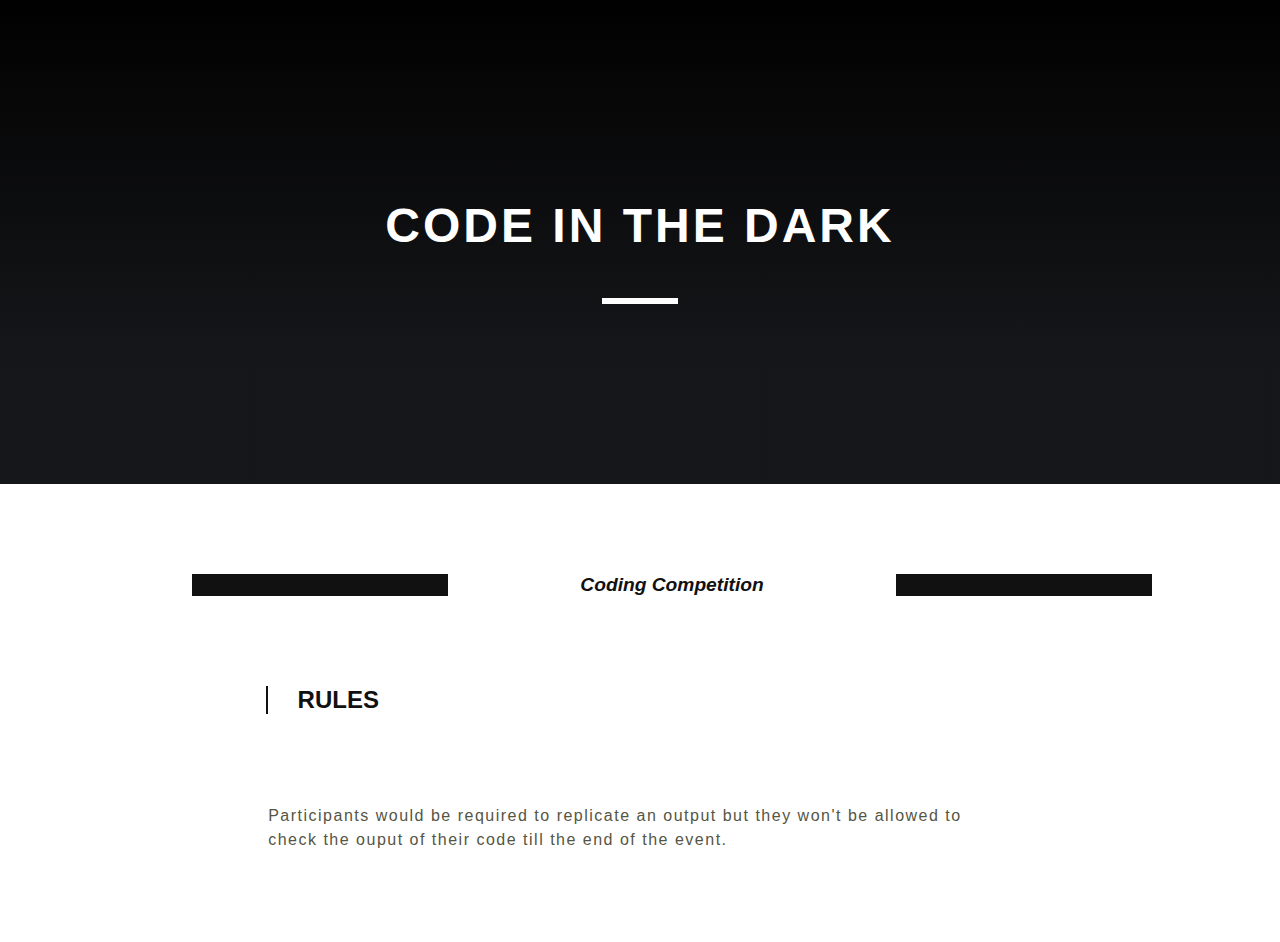
<file: techfest/code/index.html>
<!DOCTYPE html>
<html>
<head>
	<title></title>
	<link rel="stylesheet" type="text/css" href="style.css">

	<meta name="viewport" content="width=device-width, initial-scale=1.0">
</head>
<body>
<section id="section-1">
	<p id="title">Code in the Dark</p>
				<hr class="black-1">

</section>
<section id="section-2">
	<h5>Coding Competition</h5>
	<h6>RULES</h6>
	<p id="rules" class="animated wow fadeInLeft">
	Participants would be required to replicate an output but they won't be allowed to check the ouput of their code till the end of the event.
	</p>
</section>
<script src="https://cdnjs.cloudflare.com/ajax/libs/wow/1.1.2/wow.min.js" type="text/javascript"></script>
	<script>
              new WOW().init();
    </script>

</body>
</html>
</file>
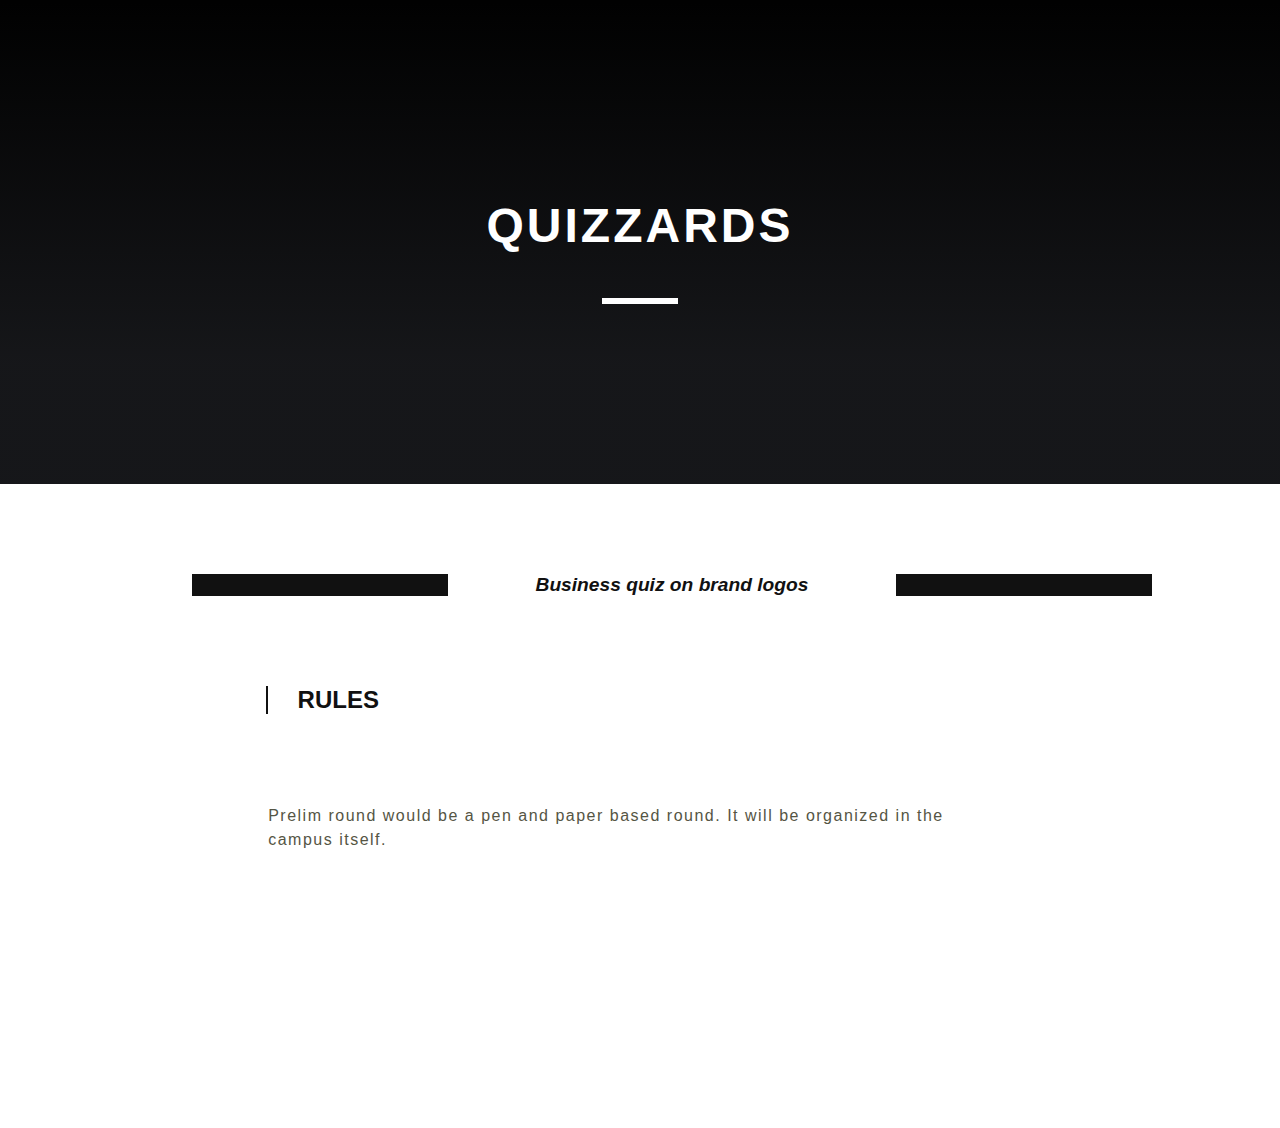
<file: techfest/logos/index.html>
<!DOCTYPE html>
<html>
<head>
	<title></title>
	<link rel="stylesheet" type="text/css" href="style.css">

	<meta name="viewport" content="width=device-width, initial-scale=1.0">
</head>
<body>
<section id="section-1">
	<p id="title">Quizzards</p>
				<hr class="black-1">

</section>
<section id="section-2">
	<h5>Business quiz on brand logos</h5>
	<h6>RULES</h6>

	<p id="rules">
		Prelim round would be a pen and paper based round. It will be organized in the campus itself. 
	</p>
	<p id="rules" class="animated wow fadeInLeft">
	After shortlisting the participants, final round would be a buzzer round. Each team would be provided with a buzzer and the question would be flashed on a common screen. The first team to tap the buzzer would be given the chance to answer the question and points would be awarded accordingly. 
	</p>
</section>

<script src="https://cdnjs.cloudflare.com/ajax/libs/wow/1.1.2/wow.min.js" type="text/javascript"></script>
	<script>
              new WOW().init();
    </script>
</body>
</html>
</file>
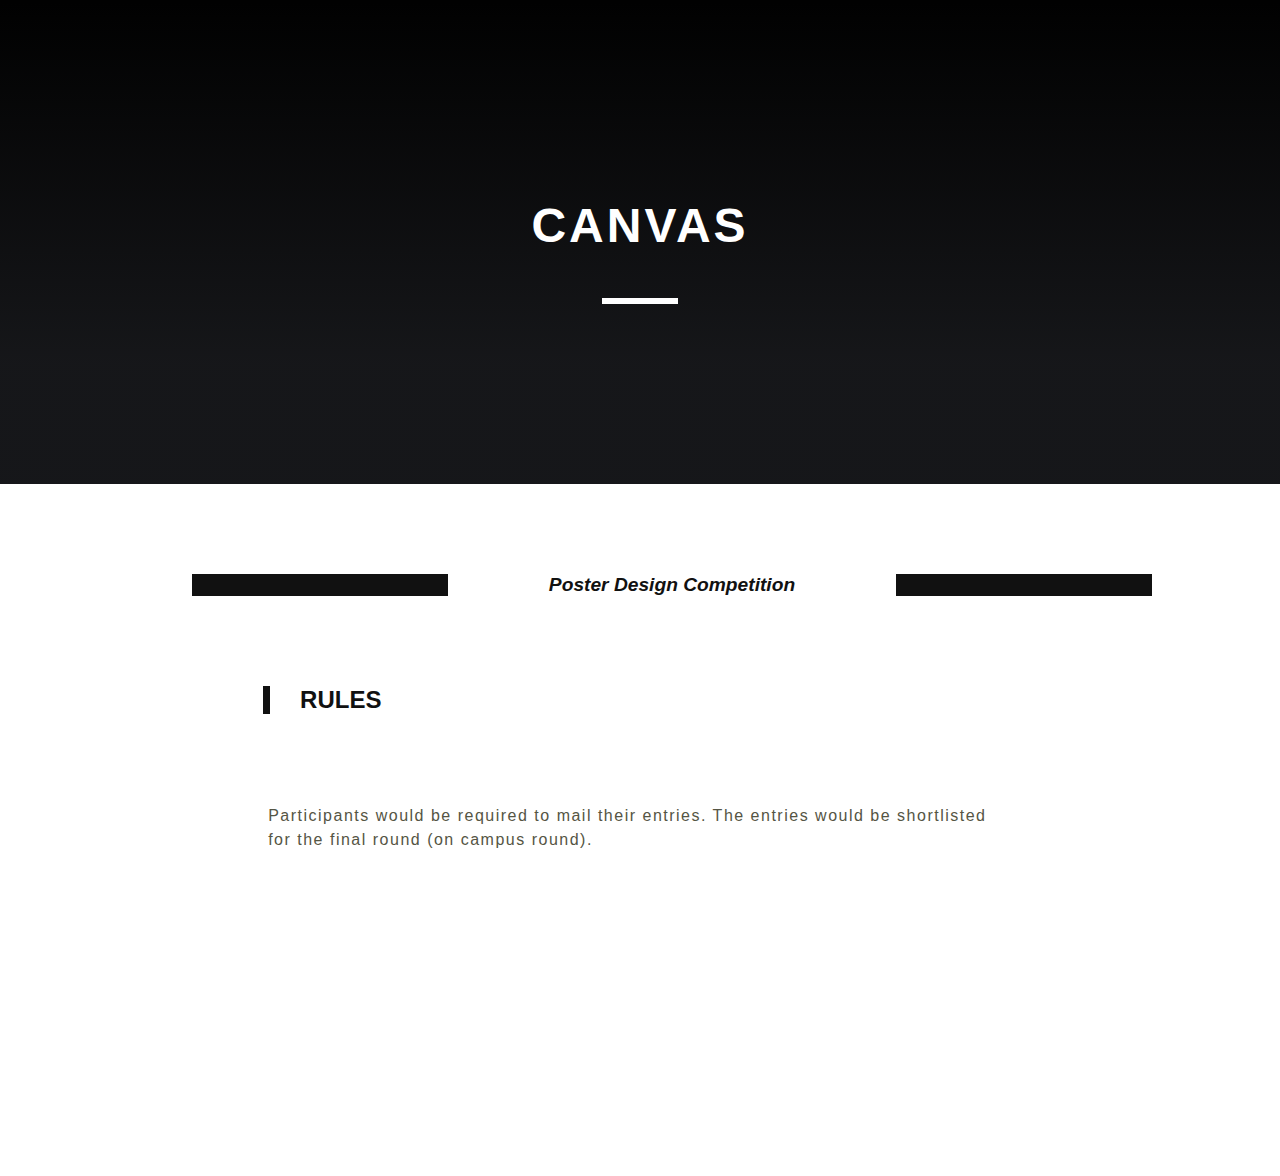
<file: techfest/poster/index.html>
<!DOCTYPE html>
<html>
<head>
	<title></title>
	<link rel="stylesheet" type="text/css" href="style.css">

	<meta name="viewport" content="width=device-width, initial-scale=1.0">
</head>
<body>
<section id="section-1">
	<p id="title">Canvas</p>
				<hr class="black-1">

</section>
<section id="section-2">
	<h5>Poster Design Competition</h5>
	<h6>RULES</h6>
	<p id="rules" class="animated wow fadeInLeft">
	Participants would be required to mail their entries. The entries would be shortlisted for the final round (on campus round). 
	</p>
	<p id="rules" class="animated wow fadeInLeft">
		Shortlisted participants would be provided with 2 options: 1st option would require them to bring their own laptop and dongle to the campus and design a poster on the topic assigned, on the spot. 2nd option would allow them to design the poster(on the topic assigned) at their homes, but they'll be required to submit it before the prescribed deadline and they would have to present their poster to the judges, talking about the theme, concept and the artistic approach used. 
	</p>
</section>

<script src="https://cdnjs.cloudflare.com/ajax/libs/wow/1.1.2/wow.min.js" type="text/javascript"></script>
	<script>
              new WOW().init();
    </script>
</body>
</html>
</file>
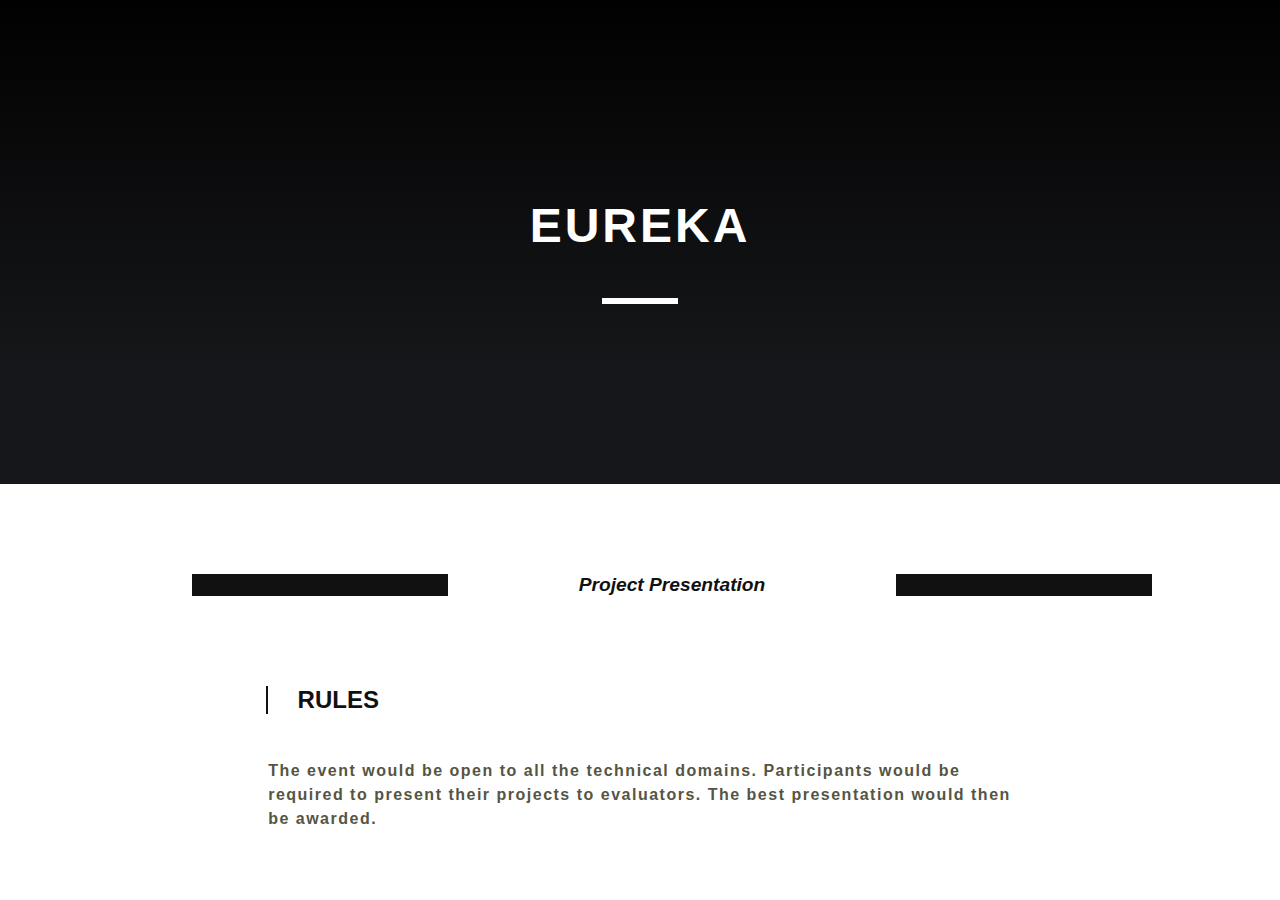
<file: techfest/presentation/index.html>
<!DOCTYPE html>
<html>
<head>
	<title></title>
	<link rel="stylesheet" type="text/css" href="style.css">

	<meta name="viewport" content="width=device-width, initial-scale=1.0">
</head>
<body>
<section id="section-1">
	<p id="title">Eureka</p>
				<hr class="black-1">

</section>
<section id="section-2">
	<h5>Project Presentation</h5>
	<h6>RULES</h6>
	<p id="rules" class="animated wow fadeInLeft">
	The event would be open to all the technical domains. Participants would be required to present their projects to evaluators. The best presentation would then be awarded. 
	</p>
</section>

<script src="https://cdnjs.cloudflare.com/ajax/libs/wow/1.1.2/wow.min.js" type="text/javascript"></script>
	<script>
              new WOW().init();
    </script>
</body>
</html>
</file>
<file: css/style.css>
body{
    margin: 0px 0px;
    overflow-x: hidden;
}



#body-header {

    width: 100%;
    height: 80px;
    background: #191e26;
    position: fixed;
    top: 0;
    z-index: 500;


    
          -webkit-animation-duration: 2s;
-moz-animation-duration: 2s;
-ms-transition-animation-duration: 2s;

}

#navbarr{
    display: flex;
    justify-content:space-between;
}

#logo{

    height: 60px;
    margin-top: 10px;
    

}
#body-header ul{
    list-style: none;
    margin: 0;
    padding: 0;
    overflow: hidden;
    display: flex;
    flex-direction: row;
    justify-content:flex-end;
    font-family: "Didact Gothic", sans-serif;
    -webkit-font-smoothing: antialiased;

}


#body-header ul li a:link, a:visited{
    display: block;
    color: rgba(255, 255, 255, 0.5);
    /*background-color:#98bf21;*/
    text-align: center;
    padding: 25px 20px;
    text-decoration: none;
    letter-spacing: 1.2px;
    font-weight: 700;
    font-size: 15px;

}

#body-header ul li a:hover,a:active{
/*transition: background-color 1s ease;
*/

color: white;
 background-position:right bottom;
     font-size: 15px;
     font-weight: 700;
transition: all 0.4s ease;

}

.active{
border-top: 4px solid #d12838;
    color: white;
/*    font-size: 18px;
*/    -webkit-animation-duration: 2s;
    -moz-animation-duration: 2s;
    -ms-transition-animation-duration: 2s;
    

}


/*#body-header ul li{
line-height: 50px;

}
*/

#burger-nav{

    display: none;

}


@media screen and (max-width: 480px){

    #logo{

    width: 10%;
    height: 20px;
    margin-top: 10px;

    

    }


    #navbarr{
    display: none;
    flex-direction: column;
    
    }



    #body-header ul li a:link, a:visited{
    display: block;
    color: white;
    width: 100%; 
        text-align: center;
    //padding: 4px;
    text-decoration: none;
    letter-spacing: 1.2px;
    font-weight: 700;
    font-size: 14px;

    }

    #body-header ul{
    list-style: none;
    margin: 0;
    padding: 0;
    overflow: hidden;
    display: flex;
    flex-direction: column;
    justify-content:center;
    font-family: "Montserrat", sans-serif;
    -webkit-font-smoothing: antialiased;

     
   
    }

     #body-header ul li{
        line-height: 20px;

    }

    #open{
        display: none;
    }


    #burger-nav{

    width: 6%;
    height: 40px;
    margin-top: 20px;
    

    }
   


}


section{
	height: 100vh;
	width: 100%;
}

#first{
    height: 100vh;
    width: 100%;
}
section img{
    width: 100%;
    height: 100vh;
   /* opacity: 0.7;*/
    position: relative;
}

#intro{
    position: absolute;

    margin-top: 40vh;
    margin-left: 4%;
    margin-right: 4%;
    font-size: 6em;
    font-family: "Montserrat", sans-serif;
    -webkit-font-smoothing: antialiased;
    color: #ffffff;
    font-weight: 700;
    line-height: 1;
    letter-spacing: 1.5px;

          -webkit-animation-duration: 4s;
-moz-animation-duration: 4s;
-ms-transition-animation-duration: 4s;
}

#first{
    display: flex;
}
#left-half{
	height: 100vh;
	width: 50%;
    background-color: #f5f5f5;
}
#right-half{
	width: 50%;
    margin: auto;
}

#p1{
	margin-top: 20vh;
	margin-left: 15%;
	font-size: 2em;
    font-family: "Montserrat", sans-serif;
    -webkit-font-smoothing: antialiased;
	color: #fd6155;
	font-weight: 700;

}

#p2{
	margin-top: 5vh;
    margin-left: 15%;
    margin-right: 15%;
    font-size: 2.8em;
    font-family: "Montserrat", sans-serif;
    -webkit-font-smoothing: antialiased;
    color: black;
    font-weight: 500;
    background-color: #ffbaba;
    line-height: 1.5;

        -webkit-animation-duration: 2s;
-moz-animation-duration: 2s;
-ms-transition-animation-duration: 2s;
}

#p3{
	margin-top: 5vh;
    margin-left: 15%;
    margin-right: 15%;
    font-size: 1em;
    font-family: "Montserrat", sans-serif;
    -webkit-font-smoothing: antialiased;
    color: #3e3b3b;
    font-weight: 100;
    font-size: 20px;
    line-height: 1.5;
    background-color: #fdba58;
          -webkit-animation-duration: 2s;
-moz-animation-duration: 2s;
-ms-transition-animation-duration: 2s;

}


section div span{

    margin-top: 5vh;
    margin-left: 15%;
    margin-right: 15%;
    
    font-family: "Montserrat", sans-serif;
    -webkit-font-smoothing: antialiased;
    color: #3e3b3b;
    font-weight: 500;
    font-size: 100px;
    line-height: 1.2;    
}

#p4{


    font-family: "Didact Gothic", sans-serif;
    font-size: 1.5em;
    color: #000;
    text-transform: uppercase;
    letter-spacing: 5px;
    -webkit-margin-before: 1.33em;
    -webkit-margin-after: 1.33em;
    -webkit-margin-start: 0px;
    -webkit-margin-end: 0px;
    font-weight: bold;
    margin-left: 5px;
    /*text-align: center;
    margin-top: 20vh;

    font-size: 3em;
    font-family: "Montserrat", sans-serif;
    -webkit-font-smoothing: antialiased;
    color: #403f3f;
    font-weight: 700;*/

}
#about{
    /*padding: 20px 0px;
    font-family: "Hind Siliguri", sans-serif;
    font-size: 1em;
    color: #777;
    line-height: 2;*/
       font-family: "Didact Gothic", sans-serif;
    font-size: 1.2em;
    color: #222;
    line-height: 2;
    padding-bottom: 20px;
}

.black{

    border: 1.5px solid #000;
    margin-top: -15px;
    margin-left: 5px;
    margin-right: 90%;
    margin-bottom: 10px
}



b{
    font-weight: bold;
}

.heading{
    margin-top: 15vh;
    text-align: center;
    line-height: 1.4;
    letter-spacing: 5px;
    font-family: "Montserrat", sans-serif;
    -webkit-font-smoothing: antialiased;

    color: rgba(0, 0, 0, 0.46);

    font-weight: 100;       
}

.heading-below{
    margin-top: 2vh;

    text-align: center;
    line-height: 2.4;
    font-size: 2em;
    letter-spacing: 2px;
    font-family: "Allan", sans-serif;
    -webkit-font-smoothing: antialiased;
    font-style: italic;
    color: #fff;


    font-weight: 700;   
    background-color: #34354f;    
}



@media screen and (max-width: 480px){

    #first{

        height: auto;
    }

   

    section img{
    width: 100%;
    height: 50vh;
    position: relative;

    }

    #second{
        height: auto;
    }

    #p4{
        margin-left: 10%;
   /* font-size: 2em;*/
    /*font-family: "Montserrat", sans-serif;
    -webkit-font-smoothing: antialiased;
    color: #403f3f;*/
    font-weight: 700;



    font-family: "Didact Gothic", sans-serif;
    font-size: 1.5em;
    color: #000;
    text-transform: uppercase;
    letter-spacing: 5px;
    -webkit-margin-before: 1.33em;
    -webkit-margin-after: 1.33em;
    -webkit-margin-start: 0px;
    -webkit-margin-end: 0px;
    font-weight: bold;

}

    .black{

    border: 1.5px solid #000;
    margin-top: -15px;
    margin-left: 10%;
    margin-right: 80%;
    margin-bottom: 10px
}

    #about{
    margin-top: 1vh;
    margin-left: 10%;
    margin-right: 10%;
   

    font-weight: 100;    

    font-family: "Didact Gothic", sans-serif;
    font-size: 0.8em;
    color: #222;
    line-height: 1.5;
    padding-bottom: 20px;


}


    .heading-below{
    margin-top: 2vh;

    text-align: center;
    line-height: 2.4;
    font-size: 1.3em;
    letter-spacing: 2px;
    font-family: "Aclonica", sans-serif;
    -webkit-font-smoothing: antialiased;

    color: #fff;
    font-style: italic;
    background-color: #34354f;
    font-weight: 700;       
    }


    #right-half{
    width: 90%;
    margin: auto;
}



}



#education-container{
    /*display: flex;
    justify-content: space-around;
    background-color: #34354f;
    background-position: center bottom;
    background-size: cover;
    background-repeat: no-repeat;
    padding: 100px 0px;*/

    background-color: #f9f9f9;

    
            display: flex;
    justify-content: center;
    align-items: flex-start;
    padding: 40px 0px;
    flex-wrap: wrap;

    

}

#dtu{
    /*background-color: #fff;
    width: 30%;
    margin-left: 10%;
    height: 65vh;
    
    margin-top: 5vh;
      -webkit-animation-duration: 2s;
-moz-animation-duration: 2s;
-ms-transition-animation-duration: 2s;

    box-shadow: 10px 10px 20px 5px rgba(0, 0, 0, 0.05);
*/

width: 220px;
    padding: 20px;
    margin: 10px;
    padding-bottom: 50px;
    background: #FFF;
    box-shadow: 0 0 20px rgba(0, 0, 0, 0.05);
    min-height: 250px;

}

#time-education{
    margin-top: -10px;
}

#montfort{

    /*background-color: #fff;
    width: 30%;
    margin-right: 10%;
    height: 65vh;
    box-shadow: 10px 10px 20px 5px rgba(0, 0, 0, 0.09);

    
    margin-top: 30vh;
    margin-bottom: 5vh;
          -webkit-animation-duration: 4s;
-moz-animation-duration: 4s;
-ms-transition-animation-duration: 4s;*/

    width: 220px;
    padding: 20px;
    margin: 10px;
    padding-bottom: 50px;
    background: #FFF;
    box-shadow: 0 0 20px rgba(0, 0, 0, 0.05);
    min-height: 250px;

}

.edu-img-1{
    width: 100%;
    height: 55%;
/*    background-color: rgb(192, 231, 249);
*/    border-radius: 25px;




    background-image: url(../images/dtu1.png);
    background-size: 40% auto;
    background-position: center center;
    background-repeat: no-repeat;
}


.edu-img-2{
    width: 100%;
    height: 55%;
/*    background-color: #ffaaaa;
*/    border-radius: 25px;

    background-image: url(../images/montfort.gif);
    background-size: 40% auto;
    background-position: center center;
    background-repeat: no-repeat;
}

.edu-text{
  /*margin-top: 1vh;
    text-align: center;
    line-height: 1.4;
    letter-spacing: 3px;
    font-family: "Montserrat", sans-serif;
    -webkit-font-smoothing: antialiased;

    color: rgba(0, 0, 0, 0.46);

    font-weight: 700;   */

    min-height: 75px;
    width: 90%;
    font-family: "Didact Gothic", sans-serif;
    font-size: 1.4em;
    color: #222;
    padding-top: 15px;
    padding-bottom: 60px;
    margin: auto;
    text-align: center;
}
.edu-para{

    width: 90%;
    margin: auto;
}
.bullet{
    position: relative;
    left: 10px;
    top:20px;
    font-size: .7em;
    color: #777;
    font-family: "Didact Gothic", sans-serif;
}

#extra-dark{
    color: #000000;
    font-weight: 700;
}



@media screen and (max-width: 480px){


    #qualification-section{
        height: auto;
        background-color: #191e26;
    background-position: center bottom;
    background-size: cover;
    background-repeat: no-repeat;
    padding: 100px 0px;

    }

    #education-container{
            display: flex;
    justify-content: center;
    align-items: flex-start;
    padding: 40px 0px;
    flex-wrap: wrap;

    }


    #dtu{
    width: 100%;
    margin: 5px auto;
   // margin-left: 10%;
/*    height: 65vh;
*/    
/*    margin-top: 5vh;
*/      -webkit-animation-duration: 2s;
-moz-animation-duration: 2s;
-ms-transition-animation-duration: 2s;



}

#montfort{

    width: 100%;
    margin: 5px auto;
   
    margin-bottom: 5vh;
          -webkit-animation-duration: 3.5s;
-moz-animation-duration: 3.5s;
-ms-transition-animation-duration: 3.5s;
}

.edu-img-1{
    width: 100%;
    height: 70%;
/*    background-color: rgb(192, 231, 249);
*/    border-radius: 25px;




    background-image: url(../images/dtu1.png);
    background-size: 50% auto;
    background-position: center center;
    background-repeat: no-repeat;
}


.edu-img-2{
    margin-top: 5vh;
    width: 100%;
    height: 70%;
/*    background-color: #ffaaaa;
*/    border-radius: 25px;

    background-image: url(../images/montfort.gif);
    background-size: 50% auto;
    background-position: center center;
    background-repeat: no-repeat;
}

.edu-text{
  margin-top: 1vh;
    text-align: center;
    line-height: 1.4;
    letter-spacing: 3px;
    font-family: "Montserrat", sans-serif;
    -webkit-font-smoothing: antialiased;

    color: rgba(0, 0, 0, 0.46);

    font-weight: 700;   
}

#extra-dark{
    color: #000000;
    font-weight: 700;
    margin-top: 1vh;
}



}






#training-section{
    height: auto;
    width: 100%;
}
#section-container{
    display: flex;
}

#java-box{
    width: 50%;
    height: 53vh;
    background-color: #d12838;
    opacity: 0.8;

    -webkit-animation-duration: 3s;
-moz-animation-duration: 3s;
-ms-transition-animation-duration: 3s;
}
#rails-box{
    width: 50%;
    height:53vh;
    background-color: #060606;
    opacity: 0.8;

    -webkit-animation-duration: 3s;
-moz-animation-duration: 3s;
-ms-transition-animation-duration: 3s;
}





#inside-box-1{
    margin-top: 5vh;
    text-align: center;
    font-size: 2em;
    font-family: Lato,'Helvetica Neue',Helvetica,Arial,sans-serif;
    -webkit-font-smoothing: antialiased;
    color: #ffffff;
    font-weight: 700;
    line-height: 1;
    letter-spacing: 1.5px;


}



#inside-box-2{
    margin-left: 20%;
    margin-right: 20%;
    margin-top: 5vh;
    text-align: center;
    font-size: 1em;
/*    font-family: "Montserrat", sans-serif;
*/           font-family: Lato,'Helvetica Neue',Helvetica,Arial,sans-serif;

    -webkit-font-smoothing: antialiased;
    color: #ffffff;
    font-weight: lighter;
    line-height: 2;
    letter-spacing: 1.5px;
    font-style: italic;

}



@media screen and (max-width: 480px){

     #section-container{
    display: flex;
    flex-direction: column;
    }

    #java-box{
    width: 100%;
    height: auto;
    background-color: rgb(255, 61, 0);
    opacity: 0.8;

    -webkit-animation-duration: 3s;
    -moz-animation-duration: 3s;
    -ms-transition-animation-duration: 3s;
    }

    #rails-box{
    width: 100%;
    height: auto;
    background-color: #060606;
    opacity: 0.8;

    -webkit-animation-duration: 3s;
    -moz-animation-duration: 3s;
    -ms-transition-animation-duration: 3s;
    }

    #inside-box-2{
    margin-left: 5%;
    margin-right: 5%;
    margin-top: 5vh;
    text-align: center;
    font-size: 1em;
    font-family: "Montserrat", sans-serif;
    -webkit-font-smoothing: antialiased;
    color: #ffffff;
    font-weight: lighter;
    line-height: 2;
    letter-spacing: 1.5px;

}

}


#contact-writeup-1{
    background-color: whitesmoke;
    height: 75vh;
    padding-top: 10vh;
}



#under-contact{
    /*margin-top: 2vh;*/
    margin-left: 0;
    margin-right: 0;
    line-height: 2.4;
    font-size: 1.5em;
    letter-spacing: 2px;
    font-family: "Montserrat", sans-serif;
    -webkit-font-smoothing: antialiased;

    color: grey;

    font-weight: 700; 
}

#contact-writeup-1 p{

    margin-left: 35%;
    margin-right: 35%;
    text-align: center;
    line-height: 2.4;
    font-size: 1.1em;
    letter-spacing: 2px;
    font-family: "Montserrat", sans-serif;
    -webkit-font-smoothing: antialiased;    
}

#contact-writeup-1 p a{
    text-decoration: none;
}

#tag{
   

    margin-top: 5vh;
    font-size: 8px;
    font-family: "Montserrat", sans-serif;
    -webkit-font-smoothing: antialiased;
    color: black;
    font-weight: 700;
    line-height: 1;
    letter-spacing: 1.5px;   
}


@media screen and (max-width: 480px){


    #contact{
        height: auto;
    }


    #contact-writeup-1{
    background-color: whitesmoke;
    height: auto;
    padding-top: 10vh;
    }



    #under-contact{
    /*margin-top: 2vh;*/
    margin-left: 0;
    margin-right: 0;
    line-height: 1.6;
    font-size: 1.2em;
    letter-spacing: 1.5px;
    font-family: "Montserrat", sans-serif;
    -webkit-font-smoothing: antialiased;

    color: grey;

    font-weight: 700; 
    }

    #contact-writeup-1 p{

    margin-left: 5%;
    margin-right: 5%;
    text-align: center;
    line-height: 1.6;
    font-size: 1.1em;
    letter-spacing: 2px;
    font-family: "Montserrat", sans-serif;
    -webkit-font-smoothing: antialiased;    
    }

    #contact-writeup-1 p a{
    text-decoration: none;
    }

    #tag{
   

    margin-top: 5vh;
    font-size: 6px;
    font-family: "Montserrat", sans-serif;
    -webkit-font-smoothing: antialiased;
    color: black;
    font-weight: 700;
    line-height: 1;
    letter-spacing: 1.3px;   
    }   








}



#scroll-top{
    height: 14vh;
    margin-left: 46%; 
    width: 90px;
    background-color: white;
    border-radius: 60px;
    background-image: url(../images/up.png);
    background-size: 100% auto;
    background-position: center center;
    background-repeat: no-repeat;
      transition-timing-function: ease;

}

#scroll-top:hover{
    
    transition: background-size 0.5s ease;


    height: 14vh;
    margin-left: 46%; 
    width: 90px;
    background-color: white;
    border-radius: 60px;
    background-image: url(../images/up.png);
    background-size: 90% auto;
    background-position: center center;
    background-repeat: no-repeat;


}

#work-section{
    height: auto;
}

.works-list{
    /*display: flex;
        
    flex-direction: row;
    
    flex-wrap: wrap;*/

    display: flex;
    justify-content: center;
    align-items: flex-start;
    padding: 40px 0px;
    flex-wrap: wrap;

    
}

#work-item{

   /* height: 450px;
    width: 25%;
    margin: 30px auto;
    margin-left: 75px;
    -webkit-animation-duration: 2s;
    -moz-animation-duration: 2s;
    -ms-transition-animation-duration: 2s;
    box-shadow: 10px 10px 20px 5px rgba(0, 0, 0, 0.07);*/

    width: 300px;
    padding: 20px;
    margin: 10px;
    padding-bottom: 50px;
    background: #FFF;
    box-shadow: 0 0 20px rgba(0, 0, 0, 0.05);
    min-height: 310px;

}

#photoshop{

    height: 30vh;
    width: 100%;

    background-image: url(../images/photoshop.png);
    background-size: 100% 100%;
    background-position: center center;
    background-repeat: no-repeat;
}


#epikso{

    height: 30vh;
    width: 100%;

/*    background-color: #96e2ea;
*/    background-image: url(../images/epikso.png);
    background-size: 50% 60%;
    background-position: center center;
    background-repeat: no-repeat;
}


#roundtable{

    height: 30vh;
    width: 100%;

    background-color: black;
    background-image: url(../images/rt.png);
    background-size: 70% 60%;
    background-position: center center;
    background-repeat: no-repeat;

}

#countdown{

    height: 30vh;
    width: 100%;

    background-color: white;
    background-image: url(../images/countdown.png);
    background-size: 30% 60%;
    background-position: 40% center;
    background-repeat: no-repeat;

}

#techfest{

    height: 30vh;
    width: 100%;

    background-color: white;
    background-image: url(../images/fest.png);
    background-size: 100% 100%;
    background-position: 40% center;
    background-repeat: no-repeat;

}




/*.edu-text{
  margin-top: 1vh;
    text-align: center;
    line-height: 1.4;
    letter-spacing: 3px;
    font-family: "Montserrat", sans-serif;
    -webkit-font-smoothing: antialiased;

    color: rgba(0, 0, 0, 0.46);

    font-weight: 700;   
}*/

#extra-dark{
    color: #000000;
    font-weight: 700;
        text-transform: uppercase;
        font-size: 1.5em;
}
#event-info{
    height: 7vh;
    
    width: 70%;
    margin-top: 5vh;
    margin: auto;
    margin-left: 15%;
    font-family: "Montserrat", sans-serif;
    -webkit-font-smoothing: antialiased;
    font-size: 1.2em;
    background-color: #9e2a2a;
    color: white;
    font-weight: 700;
    border: 0;
    text-transform: uppercase;


}

#event-info:hover{
    height: 7vh;

    width: 70%;
    margin-top: 5vh;
    margin:auto;
    margin-left: 15%;
    font-family: "Montserrat", sans-serif;
    -webkit-font-smoothing: antialiased;
    font-size: 1.2em;
    background-color:#111;
    color: #9e2a2a;
    font-weight: 700;
    border: 0;
        text-transform: uppercase;


}


#work-text{

    /*margin-left: 0;
    margin-top: 1vh;

    line-height: 2.4;
    font-size: 1.2em;
    letter-spacing: 2px;
    font-family: "Longa Iberica", sans-serif;
    -webkit-font-smoothing: antialiased;
    font-weight: 700;
    color: black;
    opacity: 0.9;*/

    min-height: 10px;
    width: 90%;
    font-family: "Didact Gothic", sans-serif;
    font-size: 1.4em;
    color: #222;
    padding-top: 15px;
    padding-bottom: 30px;
    margin: auto;
    text-align: center;
    
}


#work-text-2{

    margin-left: 0;
    margin-top: 3vh;

    line-height: 1.4;
    font-size: 0.8em;
    letter-spacing: 2px;
    font-family: "Longa Iberica", sans-serif;
    -webkit-font-smoothing: antialiased;
    font-weight: 700;
    color: red;
    opacity: 0.6;
   
    
}

#work-para{
     /*line-height: 1.4;
    font-size: 0.8em;
    letter-spacing: 1.2px;
    font-family: "Montserrat", sans-serif;
    -webkit-font-smoothing: antialiased;
    color: grey;
    height: auto;*/

    position: relative;
    left: 10px;
    font-size: 15px;
    color: #777;
    font-family: "Didact Gothic", sans-serif;

}


@media screen and (max-width: 480px){


    #work-section{
    height: auto;
    }

    .works-list{
    display: flex;
        
    flex-direction: column;
    
/*    flex-wrap: wrap;
*/
    
    }

    #work-item{

    height: 450px;
    width: 50%;
    margin: 30px auto;
/*    margin-left: 75px;
*/    -webkit-animation-duration: 2s;
    -moz-animation-duration: 2s;
    -ms-transition-animation-duration: 2s;

    }


    #scroll-top{
    height: 14vh;
    margin-left: 40%; 
    width: 90px;
    background-color: white;
    border-radius: 60px;
    background-image: url(../images/up.png);
    background-size: 100% auto;
    background-position: center center;
    background-repeat: no-repeat;
      transition-timing-function: ease;

    }

    #scroll-top:hover{
    
    transition: background-size 0.5s ease;


    height: 14vh;
    margin-left: 40%; 
    width: 90px;
    background-color: white;
    border-radius: 60px;
    background-image: url(../images/up.png);
    background-size: 90% auto;
    background-position: center center;
    background-repeat: no-repeat;


    }








}


::-webkit-scrollbar{
    width: 7px;

}

::-webkit-scrollbar-thumb{
    border-radius: 10px;
    background-color: #a6a6a6;
    box-shadow: inset 0 0 6px rgba(0,0,0,.3);

}

::-webkit-scrollbar-track{
    border-radius: 10px;
    background-color: white;
    box-shadow: inset 0 0 6px rgba(0,0,0,.3);

}
</file>
<file: birthdaycountdown/style.css>
.countdownContainer{
	position: absolute;
	top:50%;
	left: 50%;
	transform: translateX(-50%) translateY(-50%);
	text-align: center;
	background: #000;
	border: 7px solid #d4471a;
	padding: 20px;
	box-shadow: 0 0 10px 10px #ccc;
	z-index: 1000;
}

#para{
	width: 70%;
	margin: auto;
	line-height: 2.4;
    font-size: 1.2em;
    letter-spacing: 2px;
    font-family: "Longa Iberica", sans-serif;
    -webkit-font-smoothing: antialiased;
    font-weight: 700;
	
	
	
}

p{
	text-align: center;
	font-size: 3em;
	color: white
}

.info{
	font-size: 3em;
	color: white;
	font-family: "Montserrat", sans-serif;
    -webkit-font-smoothing: antialiased;

}

b{
	font-size: 0.8em;
}

body{

	height: 100vh;
	 background-image: url(images/gifts.jpeg);
    background-size: 100% auto;
    background-position: center center;
    background-repeat: no-repeat;
    opacity: 0.6;
    z-index: 5;

}

/*#black-box{
	height: 100vh;
	position: absolute;
	top:0%;
	left: 0%;
	width: 100%;
	height: 100vh;
	background-color: black;
	z-index: 10000;
}*/
</file>
<file: photoshop/style.css>
body{
	background-color: rgba(159, 193, 210, 0.25);
}

#images-slideshow{
	display: flex;
	justify-content: space-around;
}

#box{
/*        box-shadow: -10px 10px 5px 2px rgba(0, 0, 0, 0.07);
*/        box-shadow: -10px 10px 5px 2px rgba(0, 0, 0, 0.07);

}


#slideshow{
    width: 75%;
    height: 70vh;
   margin-left: 12.5%;
   margin-top: 10vh;
}
#caption{
    font-family: "Montserrat", sans-serif;
    -webkit-font-smoothing: antialiased;
    font-size: 2em;
    text-align: center;
    font-weight: 700;
    color: #ff5959;
    line-height: 2;

}

#right{
	width: 20%;
	height: 30vh;
	margin-top: 30vh;

	background-image: url(images/next.png);
    background-size: 50% auto;
    background-position: center center;
    background-repeat: no-repeat;


}

#left{
	width: 20%;
	height: 30vh;
	margin-top: 30vh;

	background-image: url(images/previous.png);
    background-size: 50% auto;
    background-position: center center;
    background-repeat: no-repeat;
}

#photos-1{
	width: 100%;
	height: 100%;
}

a{
	text-decoration: none;
}

#back{
	margin-top: -8vh;
    margin-left: 4%;
    line-height: 1.4;
    letter-spacing: 5px;
    font-family: "Montserrat", sans-serif;
    -webkit-font-smoothing: antialiased;

    color: rgb(253, 107, 117);
    list-style: none;
    font-weight: 100;
    position: fixed;
}

.heading{
    margin-top: 15vh;
    text-align: center;
    line-height: 1.4;
    letter-spacing: 5px;
    font-family: "Montserrat", sans-serif;
    -webkit-font-smoothing: antialiased;

    color: rgba(0, 0, 0, 0.46);

    font-weight: 100;       
}

.heading-below{
    margin-top: 2vh;

    text-align: center;
    line-height: 2.4;
    font-size: 2em;
    letter-spacing: 2px;
    font-family: "Montserrat", sans-serif;
    -webkit-font-smoothing: antialiased;

    color: black;


    font-weight: 700;       
}


.thumbnails{
	    width: 70%;
    margin: auto;
    margin-top: 100px;
    margin-bottom: 50px;
    
}

.thumbnails li{
	list-style: none;
	display: inline-block;
}

.thumbnails li img{
	list-style: none;
	height: 150px;
    width: 225px;

    display: inline-block;
    vertical-align: middle;
    margin: 15px 20px;
    padding: 5px;
    border: 3px solid #554;
}

.thumbnails li img:hover{
	list-style: none;
	height: 150px;
    width: 225px;

    display: inline-block;
    vertical-align: middle;
    margin: 15px 20px;
    padding: 1px;
    border: 7px solid #554;
}

::-webkit-scrollbar{
    width: 7px;

}

::-webkit-scrollbar-thumb{
    border-radius: 10px;
    background-color: #a6a6a6;
    box-shadow: inset 0 0 6px rgba(0,0,0,.3);

}

::-webkit-scrollbar-track{
    border-radius: 10px;
    background-color: white;
    box-shadow: inset 0 0 6px rgba(0,0,0,.3);

}






.lightbox{
    position: fixed;
    left: 0;
    right: 0;
    top: 0;
    bottom: 0;
    background-color: rgba(0,0,0,0.3);
    display: none;
}

.lightbox[data-state="visible"]{
    display: block;
}

.lightbox-container{
    position: absolute;
    left: 17%;
    right: 15%;
    bottom: 15%;
    top: 15%;
    background-color: #fff5a2;
    border-radius: 6px;
    box-shadow: 1px 1px 4px #000;


}

.lightbox-img{
    display: block;
    width: 100%;
    margin-top: 5%;
}

.lightbox-content{
    position: absolute;
    

    /*width: 99%
    height: 100%;
    margin: auto;*/
    
    top: 35%;
    left: 50%;
    transform: translate(-50%, -50%);
    width:calc(100% - 1em);
    height: calc(100% - 3em);

}

.btn-close{
    position: absolute;
    height: 70px;
    
    width: 100%;
    margin-top: -65px;
/*    margin-left: 15%;
*/    font-family: "Montserrat", sans-serif;
    -webkit-font-smoothing: antialiased;
    font-size: 2em;
    background-color: #9e2a2a;
    color: white;
    font-weight: 700;
    border: 3px solid black;

}

.btn-close:hover{
    position: absolute;
    height: 70px;
    
    width: 100%;
    margin-top: -65px;
    font-family: "Montserrat", sans-serif;
    -webkit-font-smoothing: antialiased;
    font-size: 2em;
    background-color:white;
    color: #9e2a2a;
    font-weight: 700;
    border: 3px solid black;
    
}

@media screen and (max-width: 480px){


    .heading-below{
    margin-top: 2vh;

    text-align: center;
    line-height: 2.4;
    font-size: 1.3em;
    letter-spacing: 2px;
    font-family: "Montserrat", sans-serif;
    -webkit-font-smoothing: antialiased;

    color: black;


    font-weight: 700;       
    }




    .thumbnails li img{
    list-style: none;
    height: 150px;
    width: 225px;

    display: inline-block;
    vertical-align: middle;
    margin: 15px auto;
    padding: 5px;
    border: 3px solid #554;
    }

    .thumbnails li img:hover{
    list-style: none;
    height: 150px;
    width: 225px;

    display: inline-block;
    vertical-align: middle;
    margin: 15px auto;
    padding: 1px;
    border: 7px solid #554;
    }



    .lightbox-container{
    position: absolute;
    left: 10%;
    right: 10%;
    bottom: 50%;
    top: 15%;
    background-color: #fff5a2;
    border-radius: 6px;
    box-shadow: 1px 1px 4px #000;


}

.lightbox-img{
    display: block;
    width: 100%;
    margin-top: 5%;
}

.lightbox-content{
    position: absolute;
    

    /*width: 99%
    height: 100%;
    margin: auto;*/
    
    top: 37%;
    left: 50%;
    transform: translate(-50%, -50%);
    width:calc(100% - 1em);
    height: calc(100% - 3em);

}

.btn-close{
    position: absolute;
    height: 70px;
    
    width: 100%;
    margin-top: -65px;
/*    margin-left: 15%;
*/    font-family: "Montserrat", sans-serif;
    -webkit-font-smoothing: antialiased;
    font-size: 2em;
    background-color: #9e2a2a;
    color: white;
    font-weight: 700;
    border: 3px solid black;

}

.btn-close:hover{
    position: absolute;
    height: 70px;
    
    width: 100%;
    margin-top: -65px;
    font-family: "Montserrat", sans-serif;
    -webkit-font-smoothing: antialiased;
    font-size: 2em;
    background-color:white;
    color: #9e2a2a;
    font-weight: 700;
    border: 3px solid black;
    
}

}
</file>
<file: techfest/css/style.css>
body{
    margin: 0px 0px;
    overflow-x: hidden;
}

::-webkit-scrollbar{
    width: 7px;

}

::-webkit-scrollbar-thumb{
    border-radius: 10px;
    background-color: #a6a6a6;
    box-shadow: inset 0 0 6px rgba(0,0,0,.3);

}

::-webkit-scrollbar-track{
    border-radius: 10px;
    background-color: white;
    box-shadow: inset 0 0 6px rgba(0,0,0,.3);

}

#logos-container{
    display: flex;
    justify-content: space-evenly;
    padding-top: 10vh;
    /*width: 80%;
    margin: auto;*/
}

.rt{
    margin-top: 2vh;
    width: 200px;
    height: 8vh;
}


.one{

    width: 50%;
    height: 50vh;

}

.info{
	font-size: 3em;
	color: #000;
	font-family: "Montserrat", sans-serif;
    -webkit-font-smoothing: antialiased;

}

.countdownContainer{

	width: 70%;
	margin: auto;
/*	position: absolute;
top:50%;
	left: 50%;*/
/*	transform: translateX(-50%) translateY(-50%);
*/	text-align: center;
	background: #fff;
/*	border: 7px solid #d4471a;
*/	padding: 1%;
	box-shadow: 0 0 1vw 1vw #ccc;
/*	z-index: 1000;
*/	margin-bottom: 5vh;




background-image: url(../images/gradient.jpg);
    background-size: 100% 100%;
    background-position: center center;
    background-repeat: no-repeat;
}

#heading{
	  font-family: "Didact Gothic", sans-serif;
    font-size: 2em;
    color: #000;
    text-align: center;
    text-transform: uppercase;
    letter-spacing: 5px;
    -webkit-margin-before: 1.33em;
    -webkit-margin-after: 1.33em;
    -webkit-margin-start: 0px;
    -webkit-margin-end: 0px;
    font-weight: bold;
    margin-top: 10vh;
    line-height: 2px;
    padding-bottom: 3vh;
}



#heading-1{
	  font-family: "Didact Gothic", sans-serif;
    font-size: 2em;
    color: #fff;
    text-align: center;
    text-transform: uppercase;
    letter-spacing: 5px;
    -webkit-margin-before: 1.33em;
    -webkit-margin-after: 1.33em;
    -webkit-margin-start: 0px;
    -webkit-margin-end: 0px;
    font-weight: bold;

}
#heading-below{
	  font-family: "Roboto", monospace;
    font-size: 1.2em;
    color: rgba(0, 0, 0, 0.46);
    text-align: center;
    letter-spacing: 5px;
    -webkit-margin-before: 1.33em;
    -webkit-margin-after: 1.33em;
    -webkit-margin-start: 0px;
    -webkit-margin-end: 0px;
    font-weight: bold;
    font-style: italic;
    margin-bottom: 5vh;
}

#about-section{
	width: 100%;
	margin: auto;
	background-color: white;
	padding-top: 5vh;
	padding-bottom: 5vh;
}

#events-section{
	width: 100%;
	margin: auto;
    background-color: #f9f9f9;
padding-top: 5vh;
	padding-bottom: 5vh;
}

#main-section{

    border: 0.1px solid #d0e0ea;
    background-size: 100% 100%;
    background-position: center center;
    background-image: url(../images/gradient.jpeg);
    background-repeat: no-repeat;  
/*    background-color: transparent;
*/    background-image: linear-gradient(to bottom, rgba(0, 0, 0, .95) 0%, rgba(22, 23, 26, .95) 25%, rgba(22, 23, 26, .95) 50%); 
/*    background-image: url(../images/gradient.jpeg);
*/
    /*background-image: url(../images/bg.jpg);
    background-size: 50% auto;
    background-position: center center;
    background-repeat: no-repeat;*/
}

.color{
    position: absolute;
    opacity: 0.7;
    height: 100%;
    width: 100vw;
    background-color: #111;
}
#about{
   

	width: 50%;
	margin: auto;
    font-family: "Didact Gothic", sans-serif;
    font-size: 1.2em;
    color: #222;
    line-height: 2;
    padding-bottom: 20px;
    margin-bottom: 5vh;
    margin-top: 5vh;
}

b{
    font-weight: bold;
}

.black{

    border: 3px solid #000;
    margin-top: -15px;
    margin-left: 47%;
    margin-right: 47%;
    margin-bottom: 10px
}
.black-1{
	border: 3px solid #fff;
    margin-top: -15px;
    margin-left: 47%;
    margin-right: 47%;
    margin-bottom: 10vh;
    
}


b{
    font-weight: bold;
}

#events-container{
    display: flex;
    flex-direction: row;
    flex-wrap:wrap;
}

#dtu{
    background-color: #fff;
    width: 25%;
    margin-left: 5%;
    height: 65vh;
    
    margin-top: 5vh;
      -webkit-animation-duration: 2s;
-moz-animation-duration: 2s;
-ms-transition-animation-duration: 2s;

    box-shadow: 10px 10px 20px 5px rgba(0, 0, 0, 0.05);


}

/*.photo{
    margin-top: 5vh;
    border-radius: 50px;
    border: 1px solid black;
    height: 30vh;
    width: 50%;
    margin: 5vh auto;
}*/

.edu-img-1{
    width: 100%;
    height: 50%;
/*    background-color: rgb(192, 231, 249);
*/    border-radius: 25px;



    background-image: url(../images/code.png);
    background-size: 50% auto;
    background-position: center center;
    background-repeat: no-repeat;
}
.edu-img-2{
    width: 100%;
    height: 50%;
/*    background-color: rgb(192, 231, 249);
*/    border-radius: 25px;



    background-image: url(../images/presentation.png);
    background-size: 50% auto;
    background-position: center center;
    background-repeat: no-repeat;
}.edu-img-3{
    width: 100%;
    height: 50%;
/*    background-color: rgb(192, 231, 249);
*/    border-radius: 25px;



    background-image: url(../images/poster.png);
    background-size: 50% auto;
    background-position: center center;
    background-repeat: no-repeat;
}.edu-img-4{
    width: 100%;
    height: 50%;
/*    background-color: rgb(192, 231, 249);
*/    border-radius: 25px;



    background-image: url(../images/brand.png);
    background-size: 50% auto;
    background-position: center center;
    background-repeat: no-repeat;
}.edu-img-5{
    width: 100%;
    height: 50%;
/*    background-color: rgb(192, 231, 249);
*/    border-radius: 25px;



    background-image: url(../images/bid.png);
    background-size: 50% auto;
    background-position: center center;
    background-repeat: no-repeat;
}.edu-img-6{
    width: 100%;
    height: 50%;
/*    background-color: rgb(192, 231, 249);
*/    border-radius: 25px;



    background-image: url(../images/casestudy.png);
    background-size: 50% auto;
    background-position: center center;
    background-repeat: no-repeat;
}
.edu-text{
  margin-top: 1vh;
    text-align: center;
    line-height: 1.4;
    letter-spacing: 3px;
    font-family: "Montserrat", sans-serif;
    -webkit-font-smoothing: antialiased;

    color: rgba(0, 0, 0, 0.46);

    font-weight: 700;   
}

#para{

     margin-top: 1vh;
    text-align: center;
    line-height: 1.1;
    letter-spacing: 2px;
    font-family: "Montserrat", sans-serif;
    -webkit-font-smoothing: antialiased;
    color: #9e2a2a;
    font-size: 0.8em;
    font-weight: 700;   
}

#work-text{
    color: #000000;
    font-weight: 700;
        text-transform: uppercase;
        font-size: 1.5em;
}




@media screen and (max-width: 480px){

    .countdownContainer{

    width: 70%;
/*    margin: auto;
*/
    text-align: center;
   
    box-shadow: 0 0 1vw 1vw #ccc;

    margin-bottom: 5vh;
}
    table{ 
        display: flex; 
    }




    .info{
    font-size: 0.9em;
    text-align: center;
    color: #000;
    font-family: "Montserrat", sans-serif;
    -webkit-font-smoothing: antialiased;

}

    #logos-container{
    display: flex;
    justify-content: space-evenly;
    padding-top: 2vh;
    /*width: 80%;
    margin: auto;*/
}

    #heading-below{
      font-family: "Roboto", monospace;
    font-size: 0.8em;
    color: rgba(0, 0, 0, 0.46);
    text-align: center;
    letter-spacing: 2px;
    -webkit-margin-before: 1.33em;
    -webkit-margin-after: 1.33em;
    -webkit-margin-start: 0px;
    -webkit-margin-end: 0px;
    font-weight: bold;
    font-style: italic;
    margin-bottom: 2vh;
}


    .one{

    width: 70%;
    height: 15vh;

}

#events-container{
    display: flex;
    flex-direction: row;
    flex-wrap:wrap;
}

        #dtu{
    background-color: #fff;
    width: 85%;
    margin: auto; 
    height: 65vh;
    
    margin-top: 5vh;
    -webkit-animation-duration: 2s;
    -moz-animation-duration: 2s;
    -ms-transition-animation-duration: 2s;

    box-shadow: 10px 10px 20px 5px rgba(0, 0, 0, 0.05);


    }


}

#team-section{
    height: auto;
    background-color: #111;
    padding: 5vh;

/*    padding-bottom: 10vh;
*/}

.team{
    width: 90%;
    margin: auto;
    height: 50vh;
        overflow: hidden;
        border-radius: 20px;
/*            box-shadow: -2px -2px 18px 0px #9E9E9E;
*/

}

.members-container{
    width: 200%;
    background-color: white;
    height: 100%;
    //max-width: 100%;
    display: flex;
    flex-direction: row;

}

#members{
    width: 15vw;
    margin-left: 4vw;
    height: 80%;
    background-color: #c5c5c5;
    margin-top: 6vh;
    border-radius: 15px;
}



#event-info-1{
    height: 7vh;
    
    width: 70%;
    margin:auto;
    font-family: "Montserrat", sans-serif;
    -webkit-font-smoothing: antialiased;
    font-size: 1.2em;
    background-color: #9e2a2a;
    color: white;
    font-weight: 700;
    border: 0;
    text-transform: uppercase;
    margin-top: 5vh;


}

#event-info-1:hover{
    height: 7vh;

    width: 70%;
    margin:auto;
    font-family: "Montserrat", sans-serif;
    -webkit-font-smoothing: antialiased;
    font-size: 1.2em;
    background-color:#111;
    color: #9e2a2a;
    font-weight: 700;
    border: 0;
        text-transform: uppercase;
    margin-top: 5vh;


}
#event-info-2{
    height: 7vh;
    
    width: 70%;
    margin:auto;
    font-family: "Montserrat", sans-serif;
    -webkit-font-smoothing: antialiased;
    font-size: 1.2em;
    background-color: #9e2a2a;
    color: white;
    font-weight: 700;
    border: 0;
    text-transform: uppercase;
    margin-top: 2vh;


}

#event-info-2:hover{
    height: 7vh;

    width: 70%;
    margin:auto;
    font-family: "Montserrat", sans-serif;
    -webkit-font-smoothing: antialiased;
    font-size: 1.2em;
    background-color:#111;
    color: #9e2a2a;
    font-weight: 700;
    border: 0;
        text-transform: uppercase;
    margin-top: 2vh;


}#event-info-3{
    height: 7vh;
    
    width: 70%;
    margin:auto;
    font-family: "Montserrat", sans-serif;
    -webkit-font-smoothing: antialiased;
    font-size: 1.2em;
    background-color: #9e2a2a;
    color: white;
    font-weight: 700;
    border: 0;
    text-transform: uppercase;
    margin-top: 7vh;


}

#event-info-3:hover{
    height: 7vh;

    width: 70%;
    margin:auto;
    font-family: "Montserrat", sans-serif;
    -webkit-font-smoothing: antialiased;
    font-size: 1.2em;
    background-color:#111;
    color: #9e2a2a;
    font-weight: 700;
    border: 0;
        text-transform: uppercase;
    margin-top: 7vh;


}#event-info-4{
    height: 7vh;
    
    width: 70%;
    margin:auto;
    font-family: "Montserrat", sans-serif;
    -webkit-font-smoothing: antialiased;
    font-size: 1.2em;
    background-color: #9e2a2a;
    color: white;
    font-weight: 700;
    border: 0;
    text-transform: uppercase;
    margin-top: 8vh;


}

#event-info-4:hover{
    height: 7vh;

    width: 70%;
    margin:auto;
    font-family: "Montserrat", sans-serif;
    -webkit-font-smoothing: antialiased;
    font-size: 1.2em;
    background-color:#111;
    color: #9e2a2a;
    font-weight: 700;
    border: 0;
        text-transform: uppercase;
    margin-top: 8vh;


}#event-info-5{
    height: 7vh;
    
    width: 70%;
    margin:auto;
    font-family: "Montserrat", sans-serif;
    -webkit-font-smoothing: antialiased;
    font-size: 1.2em;
    background-color: #9e2a2a;
    color: white;
    font-weight: 700;
    border: 0;
    text-transform: uppercase;
    margin-top: 7vh;


}

#event-info-5:hover{
    height: 7vh;

    width: 70%;
    margin:auto;
    font-family: "Montserrat", sans-serif;
    -webkit-font-smoothing: antialiased;
    font-size: 1.2em;
    background-color:#111;
    color: #9e2a2a;
    font-weight: 700;
    border: 0;
        text-transform: uppercase;
    margin-top: 7vh;


}#event-info-6{
    height: 7vh;
    
    width: 70%;
    margin:auto;
    font-family: "Montserrat", sans-serif;
    -webkit-font-smoothing: antialiased;
    font-size: 1.2em;
    background-color: #9e2a2a;
    color: white;
    font-weight: 700;
    border: 0;
    text-transform: uppercase;
    margin-top:3vh;


}

#event-info-6:hover{
    height: 7vh;

    width: 70%;
    margin:auto;
    font-family: "Montserrat", sans-serif;
    -webkit-font-smoothing: antialiased;
    font-size: 1.2em;
    background-color:#111;
    color: #9e2a2a;
    font-weight: 700;
    border: 0;
        text-transform: uppercase;
    margin-top: 3vh;


}
#test{
    background-color: #607D8B;
    border-radius: 25px;
    padding: 10px;
}

.test-1{


    color: #636363;
    font-weight: 700;
}

@media screen and (max-width: 480px){

    .test-1{

    width: 50%;
    color: #636363;
    font-weight: 700;
    }

    #test{
        width: 50%;
    background-color: #607D8B;
    border-radius: 10px;
    padding: 2px;
    }


}
</file>
<file: techfest/auction/style.css>
body{
    margin: 0px 0px;
    overflow-x: hidden;
}

#section-1{
	height: auto;
	background-color: #111;
    padding-bottom: 10vh;
                background-image: linear-gradient(to bottom, rgba(0, 0, 0, .95) 0%, rgba(22, 23, 26, .95) 75%, rgba(22, 23, 26, .95) 50%); 

}
#section-2{
	height:auto;
	background-color: white;
    width: 70%;
    margin: auto;
}

#title{

	font-family: "Didact Gothic", sans-serif;
    font-size: 3em;
    color: #fff;
    text-align: center;
    text-transform: uppercase;
    letter-spacing: 3px;
    font-weight: bold;
    margin: 0 auto;
    padding-top: 22vh;
}

.black-1{
	border: 3px solid #fff;
    margin-top: 5vh;
    margin-left: 47%;
    margin-right: 47%;
    margin-bottom: 10vh;
    
}

#rules{
	width: 83%;
	font-family: "Didact Gothic", sans-serif;
    font-size: 1em;
    color: #554;
/*    text-align: center;
*/    letter-spacing: 1.5px;
    margin: 10vh auto;
    line-height: 1.5;
    -webkit-animation-duration: 2s;
    -moz-animation-duration: 2s;
    -ms-transition-animation-duration: 2s;
}


h5{
	width: 50%;
	margin: 0 auto;
    font-family: "Karla", sans-serif;
    font-size: 1.2em;
    font-weight: 700;
    color: #111;
/*    padding-left: 30px;
*/    border-left: 20vw solid #111;
    border-right: 20vw solid #111;

    margin-bottom: 5vh;
    margin-top: 10vh;
    text-align: center;
font-style: italic;
}
h6{
	width: 80%;
    margin: auto;
    font-family: "Karla", sans-serif;
    font-size: 1.5em;
    font-weight: 700;
    color: #111;
    padding-left: 30px;
    border-left: 2px solid #111;
    margin-bottom: 5vh;
    margin-top: 10vh;

}
</file>
<file: techfest/casestudy/style.css>
body{
    margin: 0px 0px;
    overflow-x: hidden;
}

#section-1{
	height: auto;
	background-color: #111;
        padding-bottom: 10vh;
                    background-image: linear-gradient(to bottom, rgba(0, 0, 0, .95) 0%, rgba(22, 23, 26, .95) 75%, rgba(22, 23, 26, .95) 50%); 


}
#section-2{
	height:auto;
	background-color: white;
    width: 70%;
    margin: auto;
}

#title{

	font-family: "Didact Gothic", sans-serif;
    font-size: 3em;
    color: #fff;
    text-align: center;
    text-transform: uppercase;
    letter-spacing: 3px;
    font-weight: bold;
    margin: 0 auto;
    padding-top: 22vh;
}

.black-1{
	border: 3px solid #fff;
    margin-top: 5vh;
    margin-left: 47%;
    margin-right: 47%;
    margin-bottom: 10vh;
    
}

#rules{
	width: 83%;
	font-family: "Didact Gothic", sans-serif;
    font-size: 1em;
    color: #554;
/*    text-align: center;
*/    letter-spacing: 1px;
    margin: 10vh auto;
        line-height: 1.5;
-webkit-animation-duration: 2s;
    -moz-animation-duration: 2s;
    -ms-transition-animation-duration: 2s;
}


h5{
	width: 50%;
	margin: 0 auto;
    font-family: "Karla", sans-serif;
    font-size: 1.2em;
    font-weight: 700;
    color: #111;
/*    padding-left: 30px;
*/    border-left: 20vw solid #111;
    border-right: 20vw solid #111;

    margin-bottom: 5vh;
    margin-top: 10vh;
    text-align: center;
font-style: italic;
}
h6{
	width: 80%;
    margin: auto;
    font-family: "Karla", sans-serif;
    font-size: 1.5em;
    font-weight: 700;
    color: #111;
    padding-left: 30px;
    border-left: 2px solid #111;
    margin-bottom: 5vh;
    margin-top: 10vh;

}
</file>
<file: techfest/code/style.css>
body{
    margin: 0px 0px;
    overflow-x: hidden;
}

#section-1{
	height: auto;
	background-color: #111;
        padding-bottom: 10vh;
            background-image: linear-gradient(to bottom, rgba(0, 0, 0, .95) 0%, rgba(22, 23, 26, .95) 75%, rgba(22, 23, 26, .95) 50%); 


}
#section-2{
	height:auto;
	background-color: white;
    width: 70%;
    margin: auto;
}

#title{

	font-family: "Didact Gothic", sans-serif;
    font-size: 3em;
    color: #fff;
    text-align: center;
    text-transform: uppercase;
    letter-spacing: 3px;
    font-weight: bold;
    margin: 0 auto;
    padding-top: 22vh;
}

.black-1{
	border: 3px solid #fff;
    margin-top: 5vh;
    margin-left: 47%;
    margin-right: 47%;
    margin-bottom: 10vh;
    
}

#rules{
	width: 83%;
	font-family: "Didact Gothic", sans-serif;
    font-size: 1em;
    color: #554;
/*    text-align: center;
*/    letter-spacing: 1.5px;
    margin: 10vh auto;
        line-height: 1.5;
-webkit-animation-duration: 2s;
    -moz-animation-duration: 2s;
    -ms-transition-animation-duration: 2s;
}


h5{
	width: 50%;
	margin: 0 auto;
    font-family: "Karla", sans-serif;
    font-size: 1.2em;
    font-weight: 700;
    color: #111;
/*    padding-left: 30px;
*/    border-left: 20vw solid #111;
    border-right: 20vw solid #111;

    margin-bottom: 5vh;
    margin-top: 10vh;
    text-align: center;
font-style: italic;
}
h6{
	width: 80%;
    margin: auto;
    font-family: "Karla", sans-serif;
    font-size: 1.5em;
    font-weight: 700;
    color: #111;
    padding-left: 30px;
    border-left: 2px solid #111;
    margin-bottom: 5vh;
    margin-top: 10vh;

}
</file>
<file: techfest/logos/style.css>
body{
    margin: 0px 0px;
    overflow-x: hidden;
}

#section-1{
	height: auto;
	background-color: #111;
    padding-bottom: 10vh;
                background-image: linear-gradient(to bottom, rgba(0, 0, 0, .95) 0%, rgba(22, 23, 26, .95) 75%, rgba(22, 23, 26, .95) 50%); 

}
#section-2{
	height:auto;
	background-color: white;
    width: 70%;
    margin: auto;
}

#title{

	font-family: "Didact Gothic", sans-serif;
    font-size: 3em;
    color: #fff;
    text-align: center;
    text-transform: uppercase;
    letter-spacing: 3px;
    font-weight: bold;
    margin: 0 auto;
    padding-top: 22vh;
}

.black-1{
	border: 3px solid #fff;
    margin-top: 5vh;
    margin-left: 47%;
    margin-right: 47%;
    margin-bottom: 10vh;
    
}

#rules{
	width: 83%;
	font-family: "Didact Gothic", sans-serif;
    font-size: 1em;
    color: #554;
/*    text-align: center;
*/    letter-spacing: 1.5px;
    margin: 10vh auto;
        line-height: 1.5;
-webkit-animation-duration: 2s;
    -moz-animation-duration: 2s;
    -ms-transition-animation-duration: 2s;
}


h5{
	width: 50%;
	margin: 0 auto;
    font-family: "Karla", sans-serif;
    font-size: 1.2em;
    font-weight: 700;
    color: #111;
/*    padding-left: 30px;
*/    border-left: 20vw solid #111;
    border-right: 20vw solid #111;

    margin-bottom: 5vh;
    margin-top: 10vh;
    text-align: center;
font-style: italic;
}
h6{
	width: 80%;
    margin: auto;
    font-family: "Karla", sans-serif;
    font-size: 1.5em;
    font-weight: 700;
    color: #111;
    padding-left: 30px;
    border-left: 2px solid #111;
    margin-bottom: 5vh;
    margin-top: 10vh;

}
</file>
<file: techfest/poster/style.css>
body{
    margin: 0px 0px;
    overflow-x: hidden;
}

#section-1{
	height: auto;
	background-color: #111;
        padding-bottom: 10vh;
                    background-image: linear-gradient(to bottom, rgba(0, 0, 0, .95) 0%, rgba(22, 23, 26, .95) 75%, rgba(22, 23, 26, .95) 50%); 


}
#section-2{
	height:auto;
	background-color: white;
    width: 70%;
    margin: auto;
}

#title{

	font-family: "Didact Gothic", sans-serif;
    font-size: 3em;
    color: #fff;
    text-align: center;
    text-transform: uppercase;
    letter-spacing: 3px;
    font-weight: bold;
    margin: 0 auto;
    padding-top: 22vh;
}

.black-1{
	border: 3px solid #fff;
    margin-top: 5vh;
    margin-left: 47%;
    margin-right: 47%;
    margin-bottom: 10vh;
    
}

#rules{
	width: 83%;
	font-family: "Didact Gothic", sans-serif;
    font-size: 1em;
    color: #554;
/*    text-align: center;
*/    letter-spacing: 1.5px;
    margin: 10vh auto;
    line-height: 1.5;
    -webkit-animation-duration: 2s;
    -moz-animation-duration: 2s;
    -ms-transition-animation-duration: 2s;
}


h5{
	width: 50%;
	margin: 0 auto;
    font-family: "Karla", sans-serif;
    font-size: 1.2em;
    font-weight: 700;
    color: #111;
/*    padding-left: 30px;
*/    border-left: 20vw solid #111;
    border-right: 20vw solid #111;

    margin-bottom: 5vh;
    margin-top: 10vh;
    text-align: center;
font-style: italic;
}
h6{
	width: 80%;
    margin: auto;
    font-family: "Karla", sans-serif;
    font-size: 1.5em;
    font-weight: 700;
    color: #111;
    padding-left: 30px;
    border-left: 7px solid #111;
    margin-bottom: 5vh;
    margin-top: 10vh;
}
</file>
<file: techfest/presentation/style.css>
body{
    margin: 0px 0px;
    overflow-x: hidden;
}

#section-1{
	height: auto;
	background-color: #111;
    padding-bottom: 10vh;
    background-image: linear-gradient(to bottom, rgba(0, 0, 0, .95) 0%, rgba(22, 23, 26, .95) 75%, rgba(22, 23, 26, .95) 50%); 

}
#section-2{
	height:auto;
	background-color: white;
    width: 70%;
    margin: auto;
}

#title{

	font-family: "Didact Gothic", sans-serif;
    font-size: 3em;
    color: #fff;
    text-align: center;
    text-transform: uppercase;
    letter-spacing: 3px;
    font-weight: bold;
    margin: 0 auto;
    padding-top: 22vh;
}

.black-1{
	border: 3px solid #fff;
    margin-top: 5vh;
    margin-left: 47%;
    margin-right: 47%;
    margin-bottom: 10vh;
    
}

#rules{
	width: 83%;
	font-family: "Didact Gothic", sans-serif;
    font-size: 1em;
    color: #554;
/*    text-align: center;
*/    letter-spacing: 1.5px;
    font-weight: bold;
    margin: 0 auto;
        line-height: 1.5;
-webkit-animation-duration: 2s;
    -moz-animation-duration: 2s;
    -ms-transition-animation-duration: 2s;
}


h5{
	width: 50%;
	margin: 0 auto;
    font-family: "Karla", sans-serif;
    font-size: 1.2em;
    font-weight: 700;
    color: #111;
/*    padding-left: 30px;
*/    border-left: 20vw solid #111;
    border-right: 20vw solid #111;

    margin-bottom: 5vh;
    margin-top: 10vh;
    text-align: center;
font-style: italic;
}
h6{
	width: 80%;
    margin: auto;
    font-family: "Karla", sans-serif;
    font-size: 1.5em;
    font-weight: 700;
    color: #111;
    padding-left: 30px;
    border-left: 2px solid #111;
    margin-bottom: 5vh;
    margin-top: 10vh;

}
</file>
